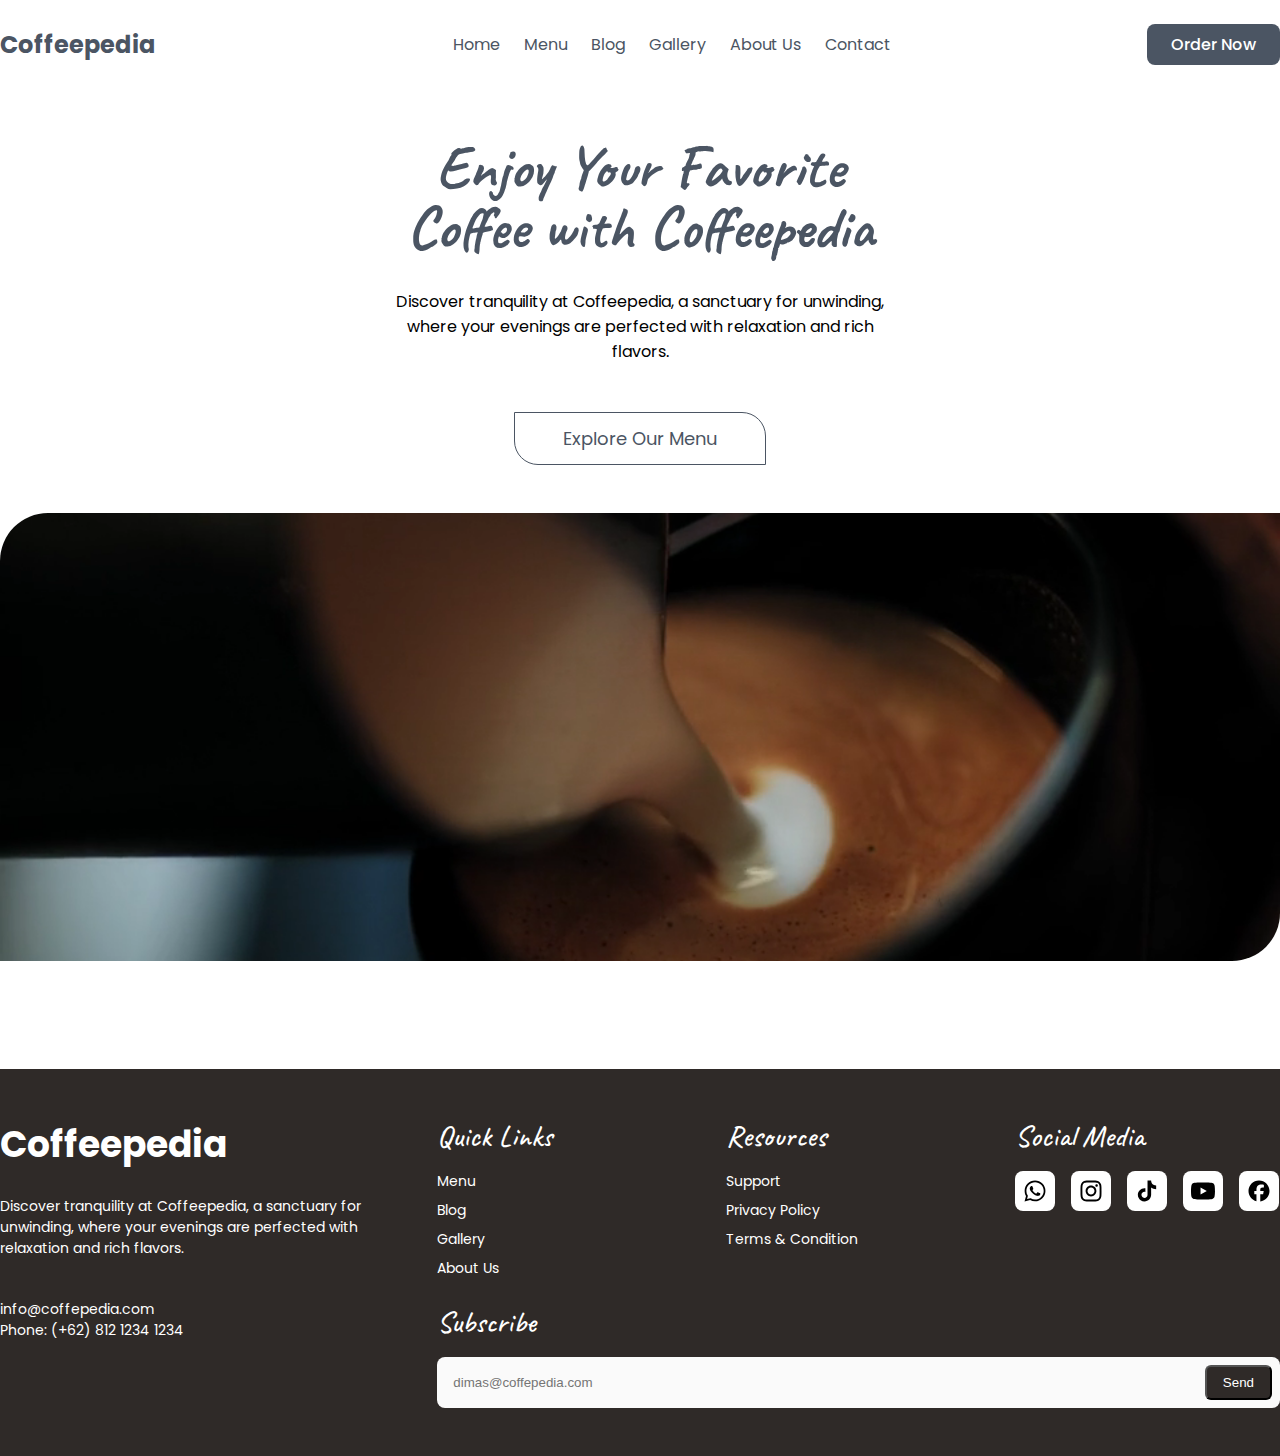
<file: index.html>
<!doctype html>
<html lang="en">
<head>
    <meta charset="UTF-8">
    <meta name="viewport" content="width=device-width, user-scalable=no, initial-scale=1.0, maximum-scale=1.0, minimum-scale=1.0">
    <meta http-equiv="X-UA-Compatible" content="ie=edge">
    <title>Coffeepedia - Home</title>

    <!-- Font Poppins from Google Fonts -->
    <link rel="preconnect" href="https://fonts.googleapis.com">
    <link rel="preconnect" href="https://fonts.gstatic.com" crossorigin>
    <link href="https://fonts.googleapis.com/css2?family=Poppins:ital,wght@0,100;0,200;0,300;0,400;0,500;0,600;0,700;0,800;0,900;1,100;1,200;1,300;1,400;1,500;1,600;1,700;1,800;1,900&display=swap" rel="stylesheet">

    <!-- Font Caveat from Google Fonts -->
    <link rel="preconnect" href="https://fonts.googleapis.com">
    <link rel="preconnect" href="https://fonts.gstatic.com" crossorigin>
    <link href="https://fonts.googleapis.com/css2?family=Caveat:wght@400..700&display=swap" rel="stylesheet">

    <!-- CSS -->
    <link rel="stylesheet" href="assets/css/app.css">
</head>
<body class="poppins-regular">

<nav class="navbar">
    <a href="index.html" class="logo">Coffeepedia</a>
    <ul class="nav-links">
        <li><a href="index.html" class="nav-link">Home</a></li>
        <li><a href="menu.html" class="nav-link">Menu</a></li>
        <li><a href="blog.html" class="nav-link">Blog</a></li>
        <li><a href="gallery.html" class="nav-link">Gallery</a></li>
        <li><a href="about.html" class="nav-link">About Us</a></li>
        <li><a href="contact.html" class="nav-link">Contact</a></li>
    </ul>

    <a href="https://api.whatsapp.com/send/?phone=6285714037343&text=Halo%20aku%20mau%20reservasi&type=phone_number&app_absent=0" class="order-btn">Order Now</a>
</nav>

<main class="main-content">
    <section>
        <div class="content-container">
            <h1 class="title">Enjoy Your Favorite Coffee with Coffeepedia</h1>
            <p class="description">Discover tranquility at Coffeepedia, a sanctuary for unwinding, where your evenings
                are perfected with relaxation and rich flavors.</p>
        </div>

        <div class="cta-container">
            <a href="/menu.html" class="cta-button">Explore Our Menu</a>
        </div>

        <div class="image-container">
            <video id="coffee-video" loop autoplay muted>
                <source src="assets/videos/2909914-sd_960_506_24fps.mp4" type="video/mp4">
                Your browser does not support the video tag.
            </video>
        </div>
    </section>
</main>

<footer class="footer">
    <div class="footer-container">
        <div class="footer-grid">
            <div class="footer-section-one footer-about">
                <a href="" class="footer-brand">Coffeepedia</a>
                <p class="footer-description">Discover tranquility at Coffeepedia, a sanctuary for unwinding, where your
                    evenings are perfected with relaxation and rich flavors.</p>
                <div class="footer-contact">info@coffepedia.com</div>
                <div>Phone: (+62) 812 1234 1234</div>
            </div>
            <div class="footer-section-two">
                <div class="footer-sub-section">
                    <div class="footer-column">
                        <h2 class="footer-column-title caveat-bold">Quick Links</h2>
                        <ul class="footer-list">
                            <li><a href="menu.html" class="footer-link">Menu</a></li>
                            <li><a href="blog.html" class="footer-link">Blog</a></li>
                            <li><a href="gallery.html" class="footer-link">Gallery</a></li>
                            <li><a href="about.html" class="footer-link">About Us</a></li>
                        </ul>
                    </div>
                    <div class="footer-column">
                        <h2 class="footer-column-title caveat-bold">Resources</h2>
                        <ul class="footer-list">
                            <li><a href="#" class="footer-link">Support</a></li>
                            <li><a href="#" class="footer-link">Privacy Policy</a></li>
                            <li><a href="#" class="footer-link">Terms & Condition</a></li>
                        </ul>
                    </div>
                    <div class="footer-column">
                        <h2 class="footer-column-title caveat-bold">Social Media</h2>
                        <div class="footer-social">
                            <div class="footer-social-item">
                                <svg xmlns="http://www.w3.org/2000/svg" class="footer-social-icon" viewBox="0 0 32 32">
                                    <path d="M25.873,6.069c-2.619-2.623-6.103-4.067-9.814-4.069C8.411,2,2.186,8.224,2.184,15.874c-.001,2.446,.638,4.833,1.852,6.936l-1.969,7.19,7.355-1.929c2.026,1.106,4.308,1.688,6.63,1.689h.006c7.647,0,13.872-6.224,13.874-13.874,.001-3.708-1.44-7.193-4.06-9.815h0Zm-9.814,21.347h-.005c-2.069,0-4.099-.557-5.87-1.607l-.421-.25-4.365,1.145,1.165-4.256-.274-.436c-1.154-1.836-1.764-3.958-1.763-6.137,.003-6.358,5.176-11.531,11.537-11.531,3.08,.001,5.975,1.202,8.153,3.382,2.177,2.179,3.376,5.077,3.374,8.158-.003,6.359-5.176,11.532-11.532,11.532h0Zm6.325-8.636c-.347-.174-2.051-1.012-2.369-1.128-.318-.116-.549-.174-.78,.174-.231,.347-.895,1.128-1.098,1.359-.202,.232-.405,.26-.751,.086-.347-.174-1.464-.54-2.788-1.72-1.03-.919-1.726-2.054-1.929-2.402-.202-.347-.021-.535,.152-.707,.156-.156,.347-.405,.52-.607,.174-.202,.231-.347,.347-.578,.116-.232,.058-.434-.029-.607-.087-.174-.78-1.88-1.069-2.574-.281-.676-.567-.584-.78-.595-.202-.01-.433-.012-.665-.012s-.607,.086-.925,.434c-.318,.347-1.213,1.186-1.213,2.892s1.242,3.355,1.416,3.587c.174,.232,2.445,3.733,5.922,5.235,.827,.357,1.473,.571,1.977,.73,.83,.264,1.586,.227,2.183,.138,.666-.1,2.051-.839,2.34-1.649,.289-.81,.289-1.504,.202-1.649s-.318-.232-.665-.405h0Z" fill-rule="evenodd"></path>
                                </svg>
                            </div>
                            <div class="footer-social-item">
                                <svg xmlns="http://www.w3.org/2000/svg" class="footer-social-icon" viewBox="0 0 32 32">
                                    <path d="M10.202,2.098c-1.49,.07-2.507,.308-3.396,.657-.92,.359-1.7,.84-2.477,1.619-.776,.779-1.254,1.56-1.61,2.481-.345,.891-.578,1.909-.644,3.4-.066,1.49-.08,1.97-.073,5.771s.024,4.278,.096,5.772c.071,1.489,.308,2.506,.657,3.396,.359,.92,.84,1.7,1.619,2.477,.779,.776,1.559,1.253,2.483,1.61,.89,.344,1.909,.579,3.399,.644,1.49,.065,1.97,.08,5.771,.073,3.801-.007,4.279-.024,5.773-.095s2.505-.309,3.395-.657c.92-.36,1.701-.84,2.477-1.62s1.254-1.561,1.609-2.483c.345-.89,.579-1.909,.644-3.398,.065-1.494,.081-1.971,.073-5.773s-.024-4.278-.095-5.771-.308-2.507-.657-3.397c-.36-.92-.84-1.7-1.619-2.477s-1.561-1.254-2.483-1.609c-.891-.345-1.909-.58-3.399-.644s-1.97-.081-5.772-.074-4.278,.024-5.771,.096m.164,25.309c-1.365-.059-2.106-.286-2.6-.476-.654-.252-1.12-.557-1.612-1.044s-.795-.955-1.05-1.608c-.192-.494-.423-1.234-.487-2.599-.069-1.475-.084-1.918-.092-5.656s.006-4.18,.071-5.656c.058-1.364,.286-2.106,.476-2.6,.252-.655,.556-1.12,1.044-1.612s.955-.795,1.608-1.05c.493-.193,1.234-.422,2.598-.487,1.476-.07,1.919-.084,5.656-.092,3.737-.008,4.181,.006,5.658,.071,1.364,.059,2.106,.285,2.599,.476,.654,.252,1.12,.555,1.612,1.044s.795,.954,1.051,1.609c.193,.492,.422,1.232,.486,2.597,.07,1.476,.086,1.919,.093,5.656,.007,3.737-.006,4.181-.071,5.656-.06,1.365-.286,2.106-.476,2.601-.252,.654-.556,1.12-1.045,1.612s-.955,.795-1.608,1.05c-.493,.192-1.234,.422-2.597,.487-1.476,.069-1.919,.084-5.657,.092s-4.18-.007-5.656-.071M21.779,8.517c.002,.928,.755,1.679,1.683,1.677s1.679-.755,1.677-1.683c-.002-.928-.755-1.679-1.683-1.677,0,0,0,0,0,0-.928,.002-1.678,.755-1.677,1.683m-12.967,7.496c.008,3.97,3.232,7.182,7.202,7.174s7.183-3.232,7.176-7.202c-.008-3.97-3.233-7.183-7.203-7.175s-7.182,3.233-7.174,7.203m2.522-.005c-.005-2.577,2.08-4.671,4.658-4.676,2.577-.005,4.671,2.08,4.676,4.658,.005,2.577-2.08,4.671-4.658,4.676-2.577,.005-4.671-2.079-4.676-4.656h0"></path>
                                </svg>
                            </div>
                            <div class="footer-social-item">
                                <svg xmlns="http://www.w3.org/2000/svg" class="footer-social-icon" viewBox="0 0 32 32">
                                    <path d="M24.562,7.613c-1.508-.983-2.597-2.557-2.936-4.391-.073-.396-.114-.804-.114-1.221h-4.814l-.008,19.292c-.081,2.16-1.859,3.894-4.039,3.894-.677,0-1.315-.169-1.877-.465-1.288-.678-2.169-2.028-2.169-3.582,0-2.231,1.815-4.047,4.046-4.047,.417,0,.816,.069,1.194,.187v-4.914c-.391-.053-.788-.087-1.194-.087-4.886,0-8.86,3.975-8.86,8.86,0,2.998,1.498,5.65,3.783,7.254,1.439,1.01,3.19,1.606,5.078,1.606,4.886,0,8.86-3.975,8.86-8.86V11.357c1.888,1.355,4.201,2.154,6.697,2.154v-4.814c-1.345,0-2.597-.4-3.647-1.085Z"></path>
                                </svg>
                            </div>
                            <div class="footer-social-item">
                                <svg xmlns="http://www.w3.org/2000/svg" class="footer-social-icon" viewBox="0 0 32 32">
                                    <path d="M31.331,8.248c-.368-1.386-1.452-2.477-2.829-2.848-2.496-.673-12.502-.673-12.502-.673,0,0-10.007,0-12.502,.673-1.377,.37-2.461,1.462-2.829,2.848-.669,2.512-.669,7.752-.669,7.752,0,0,0,5.241,.669,7.752,.368,1.386,1.452,2.477,2.829,2.847,2.496,.673,12.502,.673,12.502,.673,0,0,10.007,0,12.502-.673,1.377-.37,2.461-1.462,2.829-2.847,.669-2.512,.669-7.752,.669-7.752,0,0,0-5.24-.669-7.752ZM12.727,20.758V11.242l8.364,4.758-8.364,4.758Z"></path>
                                </svg>
                            </div>
                            <div class="footer-social-item">
                                <svg xmlns="http://www.w3.org/2000/svg" class="footer-social-icon" viewBox="0 0 32 32">
                                    <path d="M16,2c-7.732,0-14,6.268-14,14,0,6.566,4.52,12.075,10.618,13.588v-9.31h-2.887v-4.278h2.887v-1.843c0-4.765,2.156-6.974,6.835-6.974,.887,0,2.417,.174,3.043,.348v3.878c-.33-.035-.904-.052-1.617-.052-2.296,0-3.183,.87-3.183,3.13v1.513h4.573l-.786,4.278h-3.787v9.619c6.932-.837,12.304-6.74,12.304-13.897,0-7.732-6.268-14-14-14Z"></path>
                                </svg>
                            </div>
                        </div>
                    </div>
                    <div class="footer-column footer-subscribe">
                        <label for="email" class="footer-column-title caveat-bold">Subscribe</label>
                        <form action="/" method="POST">
                            <div class="footer-subscribe-form">
                                <input id="email" type="email" placeholder="dimas@coffepedia.com" class="footer-input"/>
                                <button type="submit" class="footer-submit">Send</button>
                            </div>
                        </form>
                    </div>
                </div>
            </div>
        </div>
    </div>
</footer>

</body>
</html>
</file>
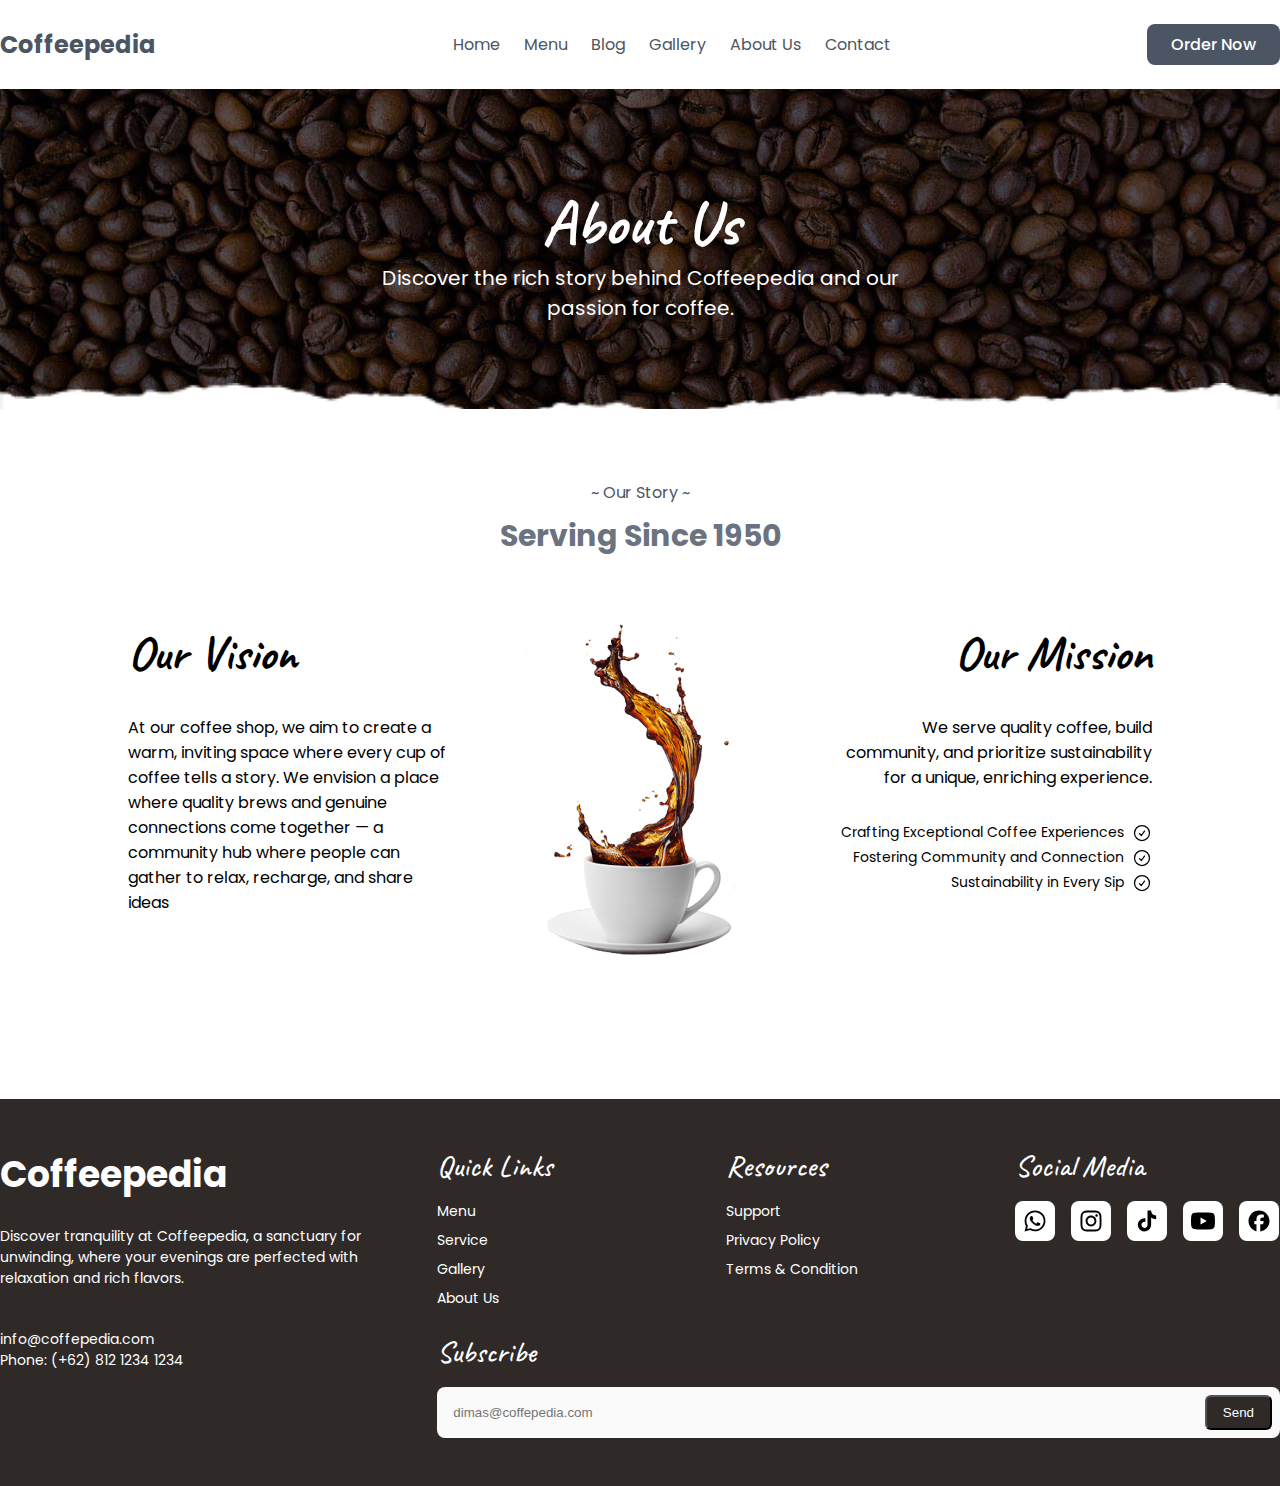
<file: about.html>
<!doctype html>
<html lang="en">
<head>
    <meta charset="UTF-8">
    <meta name="viewport" content="width=device-width, user-scalable=no, initial-scale=1.0, maximum-scale=1.0, minimum-scale=1.0">
    <meta http-equiv="X-UA-Compatible" content="ie=edge">
    <title>Coffeepedia - About</title>

    <link rel="preconnect" href="https://fonts.googleapis.com">
    <link rel="preconnect" href="https://fonts.gstatic.com" crossorigin>
    <link href="https://fonts.googleapis.com/css2?family=Poppins:ital,wght@0,100;0,200;0,300;0,400;0,500;0,600;0,700;0,800;0,900;1,100;1,200;1,300;1,400;1,500;1,600;1,700;1,800;1,900&display=swap" rel="stylesheet">

    <link rel="preconnect" href="https://fonts.googleapis.com">
    <link rel="preconnect" href="https://fonts.gstatic.com" crossorigin>
    <link href="https://fonts.googleapis.com/css2?family=Caveat:wght@400..700&display=swap" rel="stylesheet">

    <link rel="stylesheet" href="assets/css/app.css">
</head>
<body class="poppins-regular">

<nav class="navbar">
    <a href="" class="logo">Coffeepedia</a>
    <ul class="nav-links">
        <li><a href="/" class="nav-link">Home</a></li>
        <li><a href="menu.html" class="nav-link">Menu</a></li>
        <li><a href="blog.html" class="nav-link">Blog</a></li>
        <li><a href="gallery.html" class="nav-link">Gallery</a></li>
        <li><a href="about.html" class="nav-link">About Us</a></li>
        <li><a href="contact.html" class="nav-link">Contact</a></li>
    </ul>

    <a href="https://api.whatsapp.com/send/?phone=6285714037343&text=Halo%20aku%20mau%20reservasi&type=phone_number&app_absent=0" class="order-btn">Order Now</a>
</nav>

<main class="main-content">
    <section class="section-header">
        <div class="section-header-image-container">
            <img src="assets/images/bg.jpg" alt="Coffee Beans" class="background-image">
            <img src="assets/images/overlay-bottom.png" alt="Overlay" class="overlay-bottom">
        </div>
        <div class="content">
            <h1 class="caveat-semibold">About Us</h1>
            <p>Discover the rich story behind Coffeepedia and our passion for coffee.</p>
        </div>
    </section>

    <section class="about-content-section">
        <div class="about-content-text-center">
            <div class="about-content-story-text">~ Our Story ~</div>
            <div class="about-content-title">Serving Since 1950</div>
        </div>

        <div class="about-content-container">
            <div class="about-content-grid">
                <div class="about-content-vision">
                    <h1 class="about-content-heading">Our Vision</h1>
                    <article class="about-content-description">
                        <p>At our coffee shop, we aim to create a warm, inviting space where every cup of coffee tells a story. We envision a place where quality brews and genuine connections come together — a community hub where people can gather to relax, recharge, and share ideas</p>
                    </article>
                </div>
                <div class="about-content-image">
                    <img src="assets/images/about.png" alt="About" class="about-content-img">
                </div>
                <div class="about-content-mission">
                    <h1 class="about-content-heading">Our Mission</h1>
                    <article class="about-content-mission-description">
                        <p>We serve quality coffee, build community, and prioritize sustainability for a unique, enriching experience.</p>
                    </article>

                    <div class="about-content-list">
                        <ul class="about-content-list-items">
                            <li class="about-content-list-item">
                                <span>Crafting Exceptional Coffee Experiences</span>
                                <svg xmlns="http://www.w3.org/2000/svg" fill="none" viewBox="0 0 24 24" stroke-width="1.5" stroke="currentColor" class="about-content-icon">
                                    <path stroke-linecap="round" stroke-linejoin="round" d="M9 12.75 11.25 15 15 9.75M21 12a9 9 0 1 1-18 0 9 9 0 0 1 18 0Z" />
                                </svg>
                            </li>
                            <li class="about-content-list-item">
                                <span>Fostering Community and Connection</span>
                                <svg xmlns="http://www.w3.org/2000/svg" fill="none" viewBox="0 0 24 24" stroke-width="1.5" stroke="currentColor" class="about-content-icon">
                                    <path stroke-linecap="round" stroke-linejoin="round" d="M9 12.75 11.25 15 15 9.75M21 12a9 9 0 1 1-18 0 9 9 0 0 1 18 0Z" />
                                </svg>
                            </li>
                            <li class="about-content-list-item">
                                <span>Sustainability in Every Sip</span>
                                <svg xmlns="http://www.w3.org/2000/svg" fill="none" viewBox="0 0 24 24" stroke-width="1.5" stroke="currentColor" class="about-content-icon">
                                    <path stroke-linecap="round" stroke-linejoin="round" d="M9 12.75 11.25 15 15 9.75M21 12a9 9 0 1 1-18 0 9 9 0 0 1 18 0Z" />
                                </svg>
                            </li>
                        </ul>
                    </div>
                </div>
            </div>
        </div>
    </section>
</main>

<footer class="footer">
    <div class="footer-container">
        <div class="footer-grid">
            <div class="footer-section-one footer-about">
                <a href="" class="footer-brand">Coffeepedia</a>
                <p class="footer-description">Discover tranquility at Coffeepedia, a sanctuary for unwinding, where your
                    evenings are perfected with relaxation and rich flavors.</p>
                <div class="footer-contact">info@coffepedia.com</div>
                <div>Phone: (+62) 812 1234 1234</div>
            </div>
            <div class="footer-section-two">
                <div class="footer-sub-section">
                    <div class="footer-column">
                        <h2 class="footer-column-title caveat-bold">Quick Links</h2>
                        <ul class="footer-list">
                            <li><a href="#" class="footer-link">Menu</a></li>
                            <li><a href="#" class="footer-link">Service</a></li>
                            <li><a href="#" class="footer-link">Gallery</a></li>
                            <li><a href="#" class="footer-link">About Us</a></li>
                        </ul>
                    </div>
                    <div class="footer-column">
                        <h2 class="footer-column-title caveat-bold">Resources</h2>
                        <ul class="footer-list">
                            <li><a href="#" class="footer-link">Support</a></li>
                            <li><a href="#" class="footer-link">Privacy Policy</a></li>
                            <li><a href="#" class="footer-link">Terms & Condition</a></li>
                        </ul>
                    </div>
                    <div class="footer-column">
                        <h2 class="footer-column-title caveat-bold">Social Media</h2>
                        <div class="footer-social">
                            <div class="footer-social-item">
                                <svg xmlns="http://www.w3.org/2000/svg" class="footer-social-icon" viewBox="0 0 32 32">
                                    <path d="M25.873,6.069c-2.619-2.623-6.103-4.067-9.814-4.069C8.411,2,2.186,8.224,2.184,15.874c-.001,2.446,.638,4.833,1.852,6.936l-1.969,7.19,7.355-1.929c2.026,1.106,4.308,1.688,6.63,1.689h.006c7.647,0,13.872-6.224,13.874-13.874,.001-3.708-1.44-7.193-4.06-9.815h0Zm-9.814,21.347h-.005c-2.069,0-4.099-.557-5.87-1.607l-.421-.25-4.365,1.145,1.165-4.256-.274-.436c-1.154-1.836-1.764-3.958-1.763-6.137,.003-6.358,5.176-11.531,11.537-11.531,3.08,.001,5.975,1.202,8.153,3.382,2.177,2.179,3.376,5.077,3.374,8.158-.003,6.359-5.176,11.532-11.532,11.532h0Zm6.325-8.636c-.347-.174-2.051-1.012-2.369-1.128-.318-.116-.549-.174-.78,.174-.231,.347-.895,1.128-1.098,1.359-.202,.232-.405,.26-.751,.086-.347-.174-1.464-.54-2.788-1.72-1.03-.919-1.726-2.054-1.929-2.402-.202-.347-.021-.535,.152-.707,.156-.156,.347-.405,.52-.607,.174-.202,.231-.347,.347-.578,.116-.232,.058-.434-.029-.607-.087-.174-.78-1.88-1.069-2.574-.281-.676-.567-.584-.78-.595-.202-.01-.433-.012-.665-.012s-.607,.086-.925,.434c-.318,.347-1.213,1.186-1.213,2.892s1.242,3.355,1.416,3.587c.174,.232,2.445,3.733,5.922,5.235,.827,.357,1.473,.571,1.977,.73,.83,.264,1.586,.227,2.183,.138,.666-.1,2.051-.839,2.34-1.649,.289-.81,.289-1.504,.202-1.649s-.318-.232-.665-.405h0Z" fill-rule="evenodd"></path>
                                </svg>
                            </div>
                            <div class="footer-social-item">
                                <svg xmlns="http://www.w3.org/2000/svg" class="footer-social-icon" viewBox="0 0 32 32">
                                    <path d="M10.202,2.098c-1.49,.07-2.507,.308-3.396,.657-.92,.359-1.7,.84-2.477,1.619-.776,.779-1.254,1.56-1.61,2.481-.345,.891-.578,1.909-.644,3.4-.066,1.49-.08,1.97-.073,5.771s.024,4.278,.096,5.772c.071,1.489,.308,2.506,.657,3.396,.359,.92,.84,1.7,1.619,2.477,.779,.776,1.559,1.253,2.483,1.61,.89,.344,1.909,.579,3.399,.644,1.49,.065,1.97,.08,5.771,.073,3.801-.007,4.279-.024,5.773-.095s2.505-.309,3.395-.657c.92-.36,1.701-.84,2.477-1.62s1.254-1.561,1.609-2.483c.345-.89,.579-1.909,.644-3.398,.065-1.494,.081-1.971,.073-5.773s-.024-4.278-.095-5.771-.308-2.507-.657-3.397c-.36-.92-.84-1.7-1.619-2.477s-1.561-1.254-2.483-1.609c-.891-.345-1.909-.58-3.399-.644s-1.97-.081-5.772-.074-4.278,.024-5.771,.096m.164,25.309c-1.365-.059-2.106-.286-2.6-.476-.654-.252-1.12-.557-1.612-1.044s-.795-.955-1.05-1.608c-.192-.494-.423-1.234-.487-2.599-.069-1.475-.084-1.918-.092-5.656s.006-4.18,.071-5.656c.058-1.364,.286-2.106,.476-2.6,.252-.655,.556-1.12,1.044-1.612s.955-.795,1.608-1.05c.493-.193,1.234-.422,2.598-.487,1.476-.07,1.919-.084,5.656-.092,3.737-.008,4.181,.006,5.658,.071,1.364,.059,2.106,.285,2.599,.476,.654,.252,1.12,.555,1.612,1.044s.795,.954,1.051,1.609c.193,.492,.422,1.232,.486,2.597,.07,1.476,.086,1.919,.093,5.656,.007,3.737-.006,4.181-.071,5.656-.06,1.365-.286,2.106-.476,2.601-.252,.654-.556,1.12-1.045,1.612s-.955,.795-1.608,1.05c-.493,.192-1.234,.422-2.597,.487-1.476,.069-1.919,.084-5.657,.092s-4.18-.007-5.656-.071M21.779,8.517c.002,.928,.755,1.679,1.683,1.677s1.679-.755,1.677-1.683c-.002-.928-.755-1.679-1.683-1.677,0,0,0,0,0,0-.928,.002-1.678,.755-1.677,1.683m-12.967,7.496c.008,3.97,3.232,7.182,7.202,7.174s7.183-3.232,7.176-7.202c-.008-3.97-3.233-7.183-7.203-7.175s-7.182,3.233-7.174,7.203m2.522-.005c-.005-2.577,2.08-4.671,4.658-4.676,2.577-.005,4.671,2.08,4.676,4.658,.005,2.577-2.08,4.671-4.658,4.676-2.577,.005-4.671-2.079-4.676-4.656h0"></path>
                                </svg>
                            </div>
                            <div class="footer-social-item">
                                <svg xmlns="http://www.w3.org/2000/svg" class="footer-social-icon" viewBox="0 0 32 32">
                                    <path d="M24.562,7.613c-1.508-.983-2.597-2.557-2.936-4.391-.073-.396-.114-.804-.114-1.221h-4.814l-.008,19.292c-.081,2.16-1.859,3.894-4.039,3.894-.677,0-1.315-.169-1.877-.465-1.288-.678-2.169-2.028-2.169-3.582,0-2.231,1.815-4.047,4.046-4.047,.417,0,.816,.069,1.194,.187v-4.914c-.391-.053-.788-.087-1.194-.087-4.886,0-8.86,3.975-8.86,8.86,0,2.998,1.498,5.65,3.783,7.254,1.439,1.01,3.19,1.606,5.078,1.606,4.886,0,8.86-3.975,8.86-8.86V11.357c1.888,1.355,4.201,2.154,6.697,2.154v-4.814c-1.345,0-2.597-.4-3.647-1.085Z"></path>
                                </svg>
                            </div>
                            <div class="footer-social-item">
                                <svg xmlns="http://www.w3.org/2000/svg" class="footer-social-icon" viewBox="0 0 32 32">
                                    <path d="M31.331,8.248c-.368-1.386-1.452-2.477-2.829-2.848-2.496-.673-12.502-.673-12.502-.673,0,0-10.007,0-12.502,.673-1.377,.37-2.461,1.462-2.829,2.848-.669,2.512-.669,7.752-.669,7.752,0,0,0,5.241,.669,7.752,.368,1.386,1.452,2.477,2.829,2.847,2.496,.673,12.502,.673,12.502,.673,0,0,10.007,0,12.502-.673,1.377-.37,2.461-1.462,2.829-2.847,.669-2.512,.669-7.752,.669-7.752,0,0,0-5.24-.669-7.752ZM12.727,20.758V11.242l8.364,4.758-8.364,4.758Z"></path>
                                </svg>
                            </div>
                            <div class="footer-social-item">
                                <svg xmlns="http://www.w3.org/2000/svg" class="footer-social-icon" viewBox="0 0 32 32">
                                    <path d="M16,2c-7.732,0-14,6.268-14,14,0,6.566,4.52,12.075,10.618,13.588v-9.31h-2.887v-4.278h2.887v-1.843c0-4.765,2.156-6.974,6.835-6.974,.887,0,2.417,.174,3.043,.348v3.878c-.33-.035-.904-.052-1.617-.052-2.296,0-3.183,.87-3.183,3.13v1.513h4.573l-.786,4.278h-3.787v9.619c6.932-.837,12.304-6.74,12.304-13.897,0-7.732-6.268-14-14-14Z"></path>
                                </svg>
                            </div>
                        </div>
                    </div>
                    <div class="footer-column footer-subscribe">
                        <label for="email" class="footer-column-title caveat-bold">Subscribe</label>
                        <form action="/" method="POST">
                            <div class="footer-subscribe-form">
                                <input id="email" type="email" placeholder="dimas@coffepedia.com" class="footer-input"/>
                                <button type="submit" class="footer-submit">Send</button>
                            </div>
                        </form>
                    </div>
                </div>
            </div>
        </div>
    </div>
</footer>

</body>
</html>
</file>
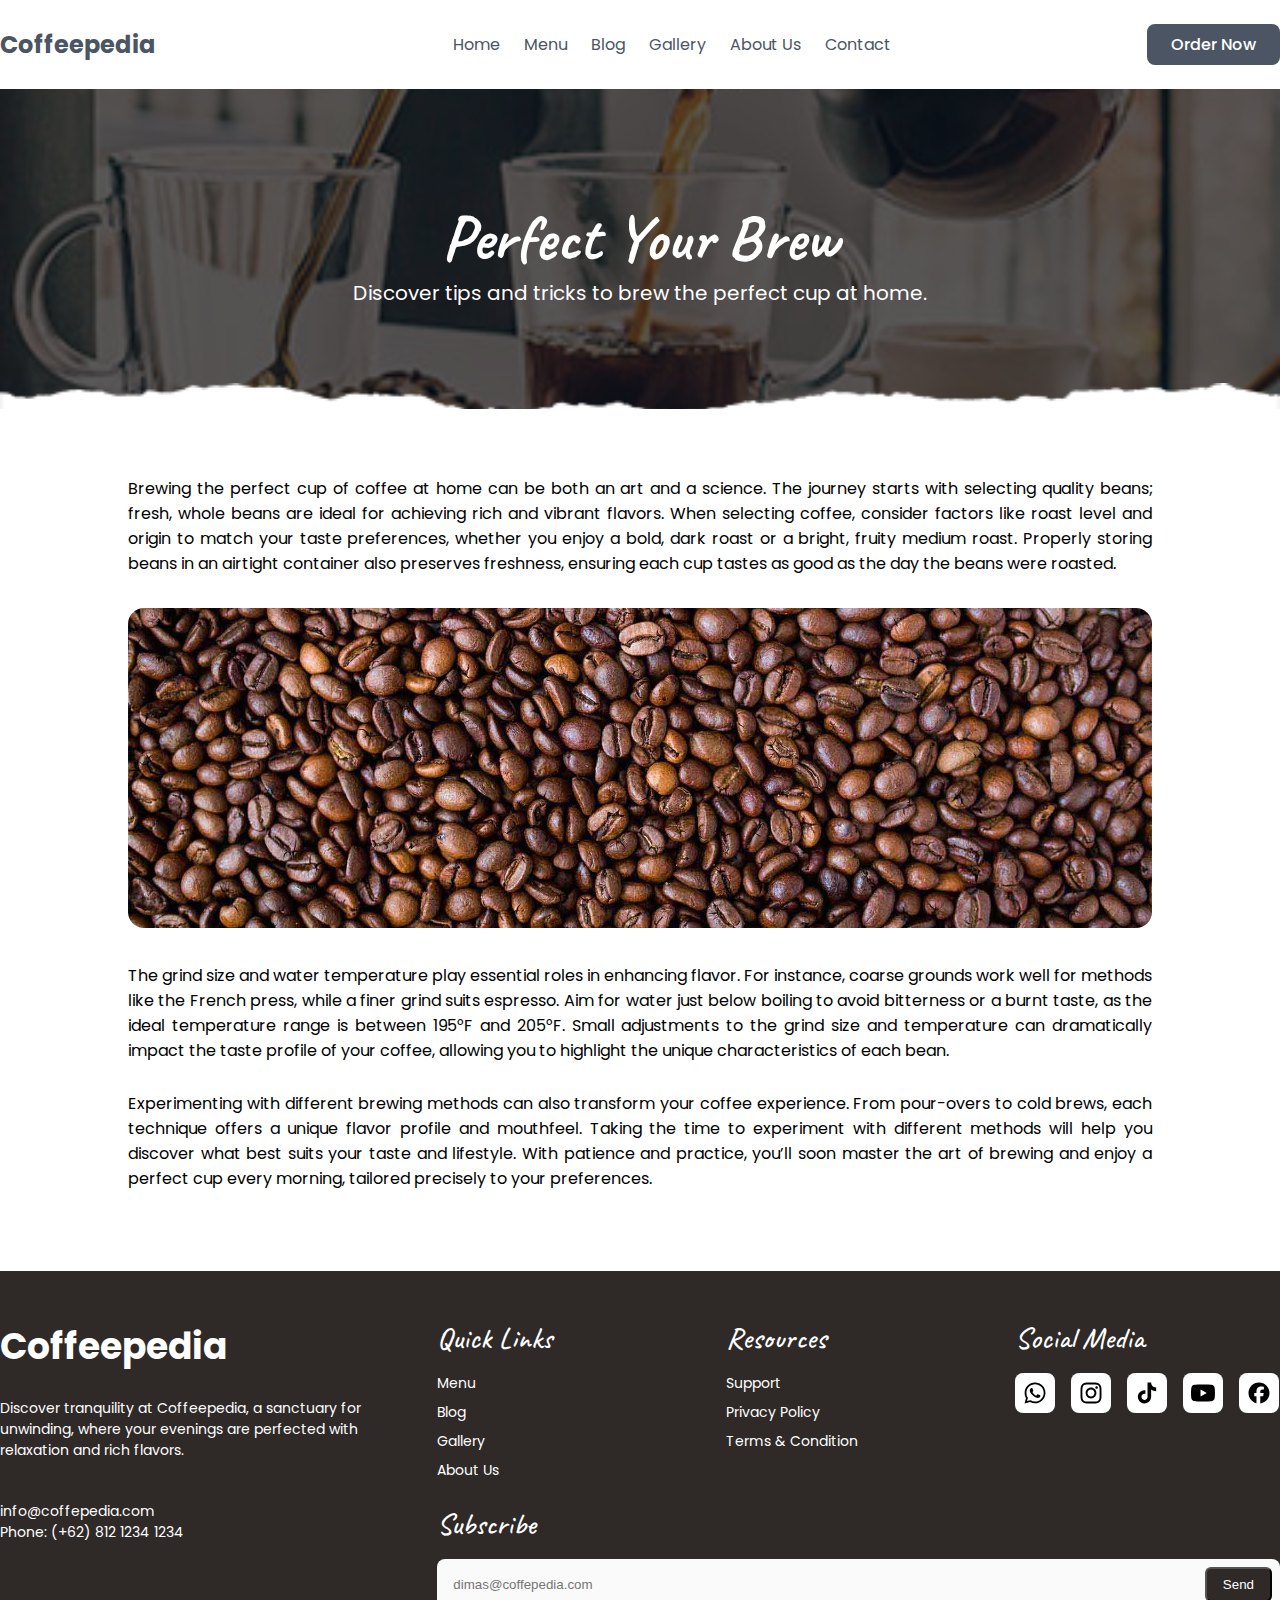
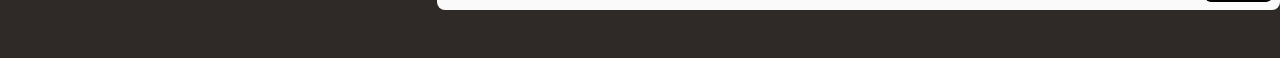
<file: blog-item-one.html>
<!doctype html>
<html lang="en">
<head>
    <meta charset="UTF-8">
    <meta name="viewport" content="width=device-width, user-scalable=no, initial-scale=1.0, maximum-scale=1.0, minimum-scale=1.0">
    <meta http-equiv="X-UA-Compatible" content="ie=edge">
    <title>Coffeepedia - Gallery</title>

    <!-- Font Poppins from Google Fonts -->
    <link rel="preconnect" href="https://fonts.googleapis.com">
    <link rel="preconnect" href="https://fonts.gstatic.com" crossorigin>
    <link href="https://fonts.googleapis.com/css2?family=Poppins:ital,wght@0,100;0,200;0,300;0,400;0,500;0,600;0,700;0,800;0,900;1,100;1,200;1,300;1,400;1,500;1,600;1,700;1,800;1,900&display=swap" rel="stylesheet">

    <!-- Font Caveat from Google Fonts -->
    <link rel="preconnect" href="https://fonts.googleapis.com">
    <link rel="preconnect" href="https://fonts.gstatic.com" crossorigin>
    <link href="https://fonts.googleapis.com/css2?family=Caveat:wght@400..700&display=swap" rel="stylesheet">

    <!-- CSS -->
    <link rel="stylesheet" href="assets/css/app.css">

</head>
<body class="poppins-regular">

<nav class="navbar">
    <a href="index.html" class="logo">Coffeepedia</a>
    <ul class="nav-links">
        <li><a href="index.html" class="nav-link">Home</a></li>
        <li><a href="menu.html" class="nav-link">Menu</a></li>
        <li><a href="blog.html" class="nav-link">Blog</a></li>
        <li><a href="gallery.html" class="nav-link">Gallery</a></li>
        <li><a href="about.html" class="nav-link">About Us</a></li>
        <li><a href="contact.html" class="nav-link">Contact</a></li>
    </ul>

    <a href="https://api.whatsapp.com/send/?phone=6285714037343&text=Halo%20aku%20mau%20reservasi&type=phone_number&app_absent=0" class="order-btn">Order
        Now</a>
</nav>

<main class="main-content">
    <section class="section-header">
        <div class="section-header-image-container">
            <img src="assets/images/blog-1.jpg" alt="Coffee Beans" class="background-image">
            <img src="assets/images/overlay-bottom.png" alt="Overlay" class="overlay-bottom">
        </div>
        <div class="content">
            <h1 class="caveat-semibold">Perfect Your Brew</h1>
            <p>Discover tips and tricks to brew the perfect cup at home.</p>
        </div>
    </section>

    <article class="article-section">
        <p>
            Brewing the perfect cup of coffee at home can be both an art and a science. The journey starts with
            selecting quality beans; fresh, whole beans are ideal for achieving rich and vibrant flavors. When selecting
            coffee, consider factors like roast level and origin to match your taste preferences, whether you enjoy a
            bold, dark roast or a bright, fruity medium roast. Properly storing beans in an airtight container also
            preserves freshness, ensuring each cup tastes as good as the day the beans were roasted.
        </p>
        <img src="assets/images/bg.jpg" alt="Macchiato">
        <p>
            The grind size and water temperature play essential roles in enhancing flavor. For instance, coarse grounds
            work well for methods like the French press, while a finer grind suits espresso. Aim for water just below
            boiling to avoid bitterness or a burnt taste, as the ideal temperature range is between 195°F and 205°F.
            Small adjustments to the grind size and temperature can dramatically impact the taste profile of your
            coffee, allowing you to highlight the unique characteristics of each bean.
        </p>
        <p>
            Experimenting with different brewing methods can also transform your coffee experience. From pour-overs to
            cold brews, each technique offers a unique flavor profile and mouthfeel. Taking the time to experiment with
            different methods will help you discover what best suits your taste and lifestyle. With patience and
            practice, you’ll soon master the art of brewing and enjoy a perfect cup every morning, tailored precisely to
            your preferences.
        </p>
    </article>

</main>

<footer class="footer">
    <div class="footer-container">
        <div class="footer-grid">
            <div class="footer-section-one footer-about">
                <a href="" class="footer-brand">Coffeepedia</a>
                <p class="footer-description">Discover tranquility at Coffeepedia, a sanctuary for unwinding, where your
                    evenings are perfected with relaxation and rich flavors.</p>
                <div class="footer-contact">info@coffepedia.com</div>
                <div>Phone: (+62) 812 1234 1234</div>
            </div>
            <div class="footer-section-two">
                <div class="footer-sub-section">
                    <div class="footer-column">
                        <h2 class="footer-column-title caveat-bold">Quick Links</h2>
                        <ul class="footer-list">
                            <li><a href="menu.html" class="footer-link">Menu</a></li>
                            <li><a href="blog.html" class="footer-link">Blog</a></li>
                            <li><a href="gallery.html" class="footer-link">Gallery</a></li>
                            <li><a href="about.html" class="footer-link">About Us</a></li>
                        </ul>
                    </div>
                    <div class="footer-column">
                        <h2 class="footer-column-title caveat-bold">Resources</h2>
                        <ul class="footer-list">
                            <li><a href="#" class="footer-link">Support</a></li>
                            <li><a href="#" class="footer-link">Privacy Policy</a></li>
                            <li><a href="#" class="footer-link">Terms & Condition</a></li>
                        </ul>
                    </div>
                    <div class="footer-column">
                        <h2 class="footer-column-title caveat-bold">Social Media</h2>
                        <div class="footer-social">
                            <div class="footer-social-item">
                                <svg xmlns="http://www.w3.org/2000/svg" class="footer-social-icon" viewBox="0 0 32 32">
                                    <path d="M25.873,6.069c-2.619-2.623-6.103-4.067-9.814-4.069C8.411,2,2.186,8.224,2.184,15.874c-.001,2.446,.638,4.833,1.852,6.936l-1.969,7.19,7.355-1.929c2.026,1.106,4.308,1.688,6.63,1.689h.006c7.647,0,13.872-6.224,13.874-13.874,.001-3.708-1.44-7.193-4.06-9.815h0Zm-9.814,21.347h-.005c-2.069,0-4.099-.557-5.87-1.607l-.421-.25-4.365,1.145,1.165-4.256-.274-.436c-1.154-1.836-1.764-3.958-1.763-6.137,.003-6.358,5.176-11.531,11.537-11.531,3.08,.001,5.975,1.202,8.153,3.382,2.177,2.179,3.376,5.077,3.374,8.158-.003,6.359-5.176,11.532-11.532,11.532h0Zm6.325-8.636c-.347-.174-2.051-1.012-2.369-1.128-.318-.116-.549-.174-.78,.174-.231,.347-.895,1.128-1.098,1.359-.202,.232-.405,.26-.751,.086-.347-.174-1.464-.54-2.788-1.72-1.03-.919-1.726-2.054-1.929-2.402-.202-.347-.021-.535,.152-.707,.156-.156,.347-.405,.52-.607,.174-.202,.231-.347,.347-.578,.116-.232,.058-.434-.029-.607-.087-.174-.78-1.88-1.069-2.574-.281-.676-.567-.584-.78-.595-.202-.01-.433-.012-.665-.012s-.607,.086-.925,.434c-.318,.347-1.213,1.186-1.213,2.892s1.242,3.355,1.416,3.587c.174,.232,2.445,3.733,5.922,5.235,.827,.357,1.473,.571,1.977,.73,.83,.264,1.586,.227,2.183,.138,.666-.1,2.051-.839,2.34-1.649,.289-.81,.289-1.504,.202-1.649s-.318-.232-.665-.405h0Z" fill-rule="evenodd"></path>
                                </svg>
                            </div>
                            <div class="footer-social-item">
                                <svg xmlns="http://www.w3.org/2000/svg" class="footer-social-icon" viewBox="0 0 32 32">
                                    <path d="M10.202,2.098c-1.49,.07-2.507,.308-3.396,.657-.92,.359-1.7,.84-2.477,1.619-.776,.779-1.254,1.56-1.61,2.481-.345,.891-.578,1.909-.644,3.4-.066,1.49-.08,1.97-.073,5.771s.024,4.278,.096,5.772c.071,1.489,.308,2.506,.657,3.396,.359,.92,.84,1.7,1.619,2.477,.779,.776,1.559,1.253,2.483,1.61,.89,.344,1.909,.579,3.399,.644,1.49,.065,1.97,.08,5.771,.073,3.801-.007,4.279-.024,5.773-.095s2.505-.309,3.395-.657c.92-.36,1.701-.84,2.477-1.62s1.254-1.561,1.609-2.483c.345-.89,.579-1.909,.644-3.398,.065-1.494,.081-1.971,.073-5.773s-.024-4.278-.095-5.771-.308-2.507-.657-3.397c-.36-.92-.84-1.7-1.619-2.477s-1.561-1.254-2.483-1.609c-.891-.345-1.909-.58-3.399-.644s-1.97-.081-5.772-.074-4.278,.024-5.771,.096m.164,25.309c-1.365-.059-2.106-.286-2.6-.476-.654-.252-1.12-.557-1.612-1.044s-.795-.955-1.05-1.608c-.192-.494-.423-1.234-.487-2.599-.069-1.475-.084-1.918-.092-5.656s.006-4.18,.071-5.656c.058-1.364,.286-2.106,.476-2.6,.252-.655,.556-1.12,1.044-1.612s.955-.795,1.608-1.05c.493-.193,1.234-.422,2.598-.487,1.476-.07,1.919-.084,5.656-.092,3.737-.008,4.181,.006,5.658,.071,1.364,.059,2.106,.285,2.599,.476,.654,.252,1.12,.555,1.612,1.044s.795,.954,1.051,1.609c.193,.492,.422,1.232,.486,2.597,.07,1.476,.086,1.919,.093,5.656,.007,3.737-.006,4.181-.071,5.656-.06,1.365-.286,2.106-.476,2.601-.252,.654-.556,1.12-1.045,1.612s-.955,.795-1.608,1.05c-.493,.192-1.234,.422-2.597,.487-1.476,.069-1.919,.084-5.657,.092s-4.18-.007-5.656-.071M21.779,8.517c.002,.928,.755,1.679,1.683,1.677s1.679-.755,1.677-1.683c-.002-.928-.755-1.679-1.683-1.677,0,0,0,0,0,0-.928,.002-1.678,.755-1.677,1.683m-12.967,7.496c.008,3.97,3.232,7.182,7.202,7.174s7.183-3.232,7.176-7.202c-.008-3.97-3.233-7.183-7.203-7.175s-7.182,3.233-7.174,7.203m2.522-.005c-.005-2.577,2.08-4.671,4.658-4.676,2.577-.005,4.671,2.08,4.676,4.658,.005,2.577-2.08,4.671-4.658,4.676-2.577,.005-4.671-2.079-4.676-4.656h0"></path>
                                </svg>
                            </div>
                            <div class="footer-social-item">
                                <svg xmlns="http://www.w3.org/2000/svg" class="footer-social-icon" viewBox="0 0 32 32">
                                    <path d="M24.562,7.613c-1.508-.983-2.597-2.557-2.936-4.391-.073-.396-.114-.804-.114-1.221h-4.814l-.008,19.292c-.081,2.16-1.859,3.894-4.039,3.894-.677,0-1.315-.169-1.877-.465-1.288-.678-2.169-2.028-2.169-3.582,0-2.231,1.815-4.047,4.046-4.047,.417,0,.816,.069,1.194,.187v-4.914c-.391-.053-.788-.087-1.194-.087-4.886,0-8.86,3.975-8.86,8.86,0,2.998,1.498,5.65,3.783,7.254,1.439,1.01,3.19,1.606,5.078,1.606,4.886,0,8.86-3.975,8.86-8.86V11.357c1.888,1.355,4.201,2.154,6.697,2.154v-4.814c-1.345,0-2.597-.4-3.647-1.085Z"></path>
                                </svg>
                            </div>
                            <div class="footer-social-item">
                                <svg xmlns="http://www.w3.org/2000/svg" class="footer-social-icon" viewBox="0 0 32 32">
                                    <path d="M31.331,8.248c-.368-1.386-1.452-2.477-2.829-2.848-2.496-.673-12.502-.673-12.502-.673,0,0-10.007,0-12.502,.673-1.377,.37-2.461,1.462-2.829,2.848-.669,2.512-.669,7.752-.669,7.752,0,0,0,5.241,.669,7.752,.368,1.386,1.452,2.477,2.829,2.847,2.496,.673,12.502,.673,12.502,.673,0,0,10.007,0,12.502-.673,1.377-.37,2.461-1.462,2.829-2.847,.669-2.512,.669-7.752,.669-7.752,0,0,0-5.24-.669-7.752ZM12.727,20.758V11.242l8.364,4.758-8.364,4.758Z"></path>
                                </svg>
                            </div>
                            <div class="footer-social-item">
                                <svg xmlns="http://www.w3.org/2000/svg" class="footer-social-icon" viewBox="0 0 32 32">
                                    <path d="M16,2c-7.732,0-14,6.268-14,14,0,6.566,4.52,12.075,10.618,13.588v-9.31h-2.887v-4.278h2.887v-1.843c0-4.765,2.156-6.974,6.835-6.974,.887,0,2.417,.174,3.043,.348v3.878c-.33-.035-.904-.052-1.617-.052-2.296,0-3.183,.87-3.183,3.13v1.513h4.573l-.786,4.278h-3.787v9.619c6.932-.837,12.304-6.74,12.304-13.897,0-7.732-6.268-14-14-14Z"></path>
                                </svg>
                            </div>
                        </div>
                    </div>
                    <div class="footer-column footer-subscribe">
                        <label for="email" class="footer-column-title caveat-bold">Subscribe</label>
                        <form action="/" method="POST">
                            <div class="footer-subscribe-form">
                                <input id="email" type="email" placeholder="dimas@coffepedia.com" class="footer-input"/>
                                <button type="submit" class="footer-submit">Send</button>
                            </div>
                        </form>
                    </div>
                </div>
            </div>
        </div>
    </div>
</footer>

</body>
</html>
</file>
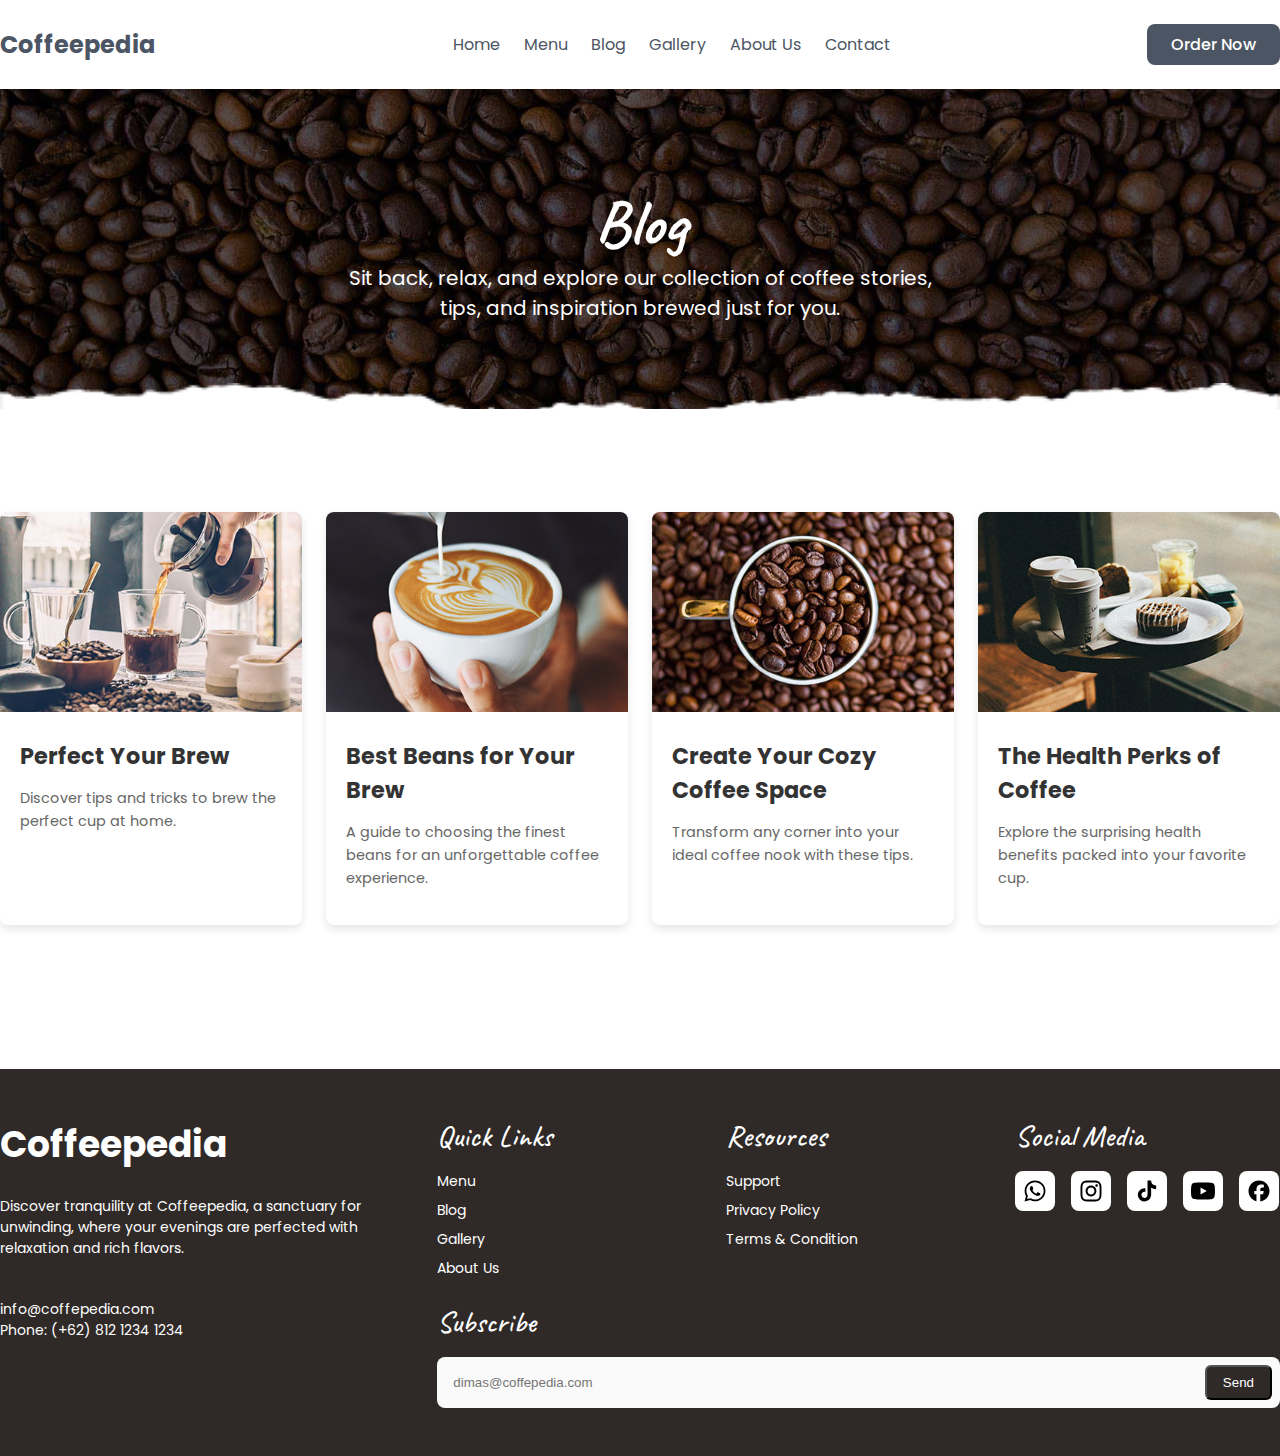
<file: blog.html>
<!doctype html>
<html lang="en">
<head>
    <meta charset="UTF-8">
    <meta name="viewport" content="width=device-width, user-scalable=no, initial-scale=1.0, maximum-scale=1.0, minimum-scale=1.0">
    <meta http-equiv="X-UA-Compatible" content="ie=edge">
    <title>Coffeepedia - Gallery</title>

    <!-- Font Poppins from Google Fonts -->
    <link rel="preconnect" href="https://fonts.googleapis.com">
    <link rel="preconnect" href="https://fonts.gstatic.com" crossorigin>
    <link href="https://fonts.googleapis.com/css2?family=Poppins:ital,wght@0,100;0,200;0,300;0,400;0,500;0,600;0,700;0,800;0,900;1,100;1,200;1,300;1,400;1,500;1,600;1,700;1,800;1,900&display=swap" rel="stylesheet">

    <!-- Font Caveat from Google Fonts -->
    <link rel="preconnect" href="https://fonts.googleapis.com">
    <link rel="preconnect" href="https://fonts.gstatic.com" crossorigin>
    <link href="https://fonts.googleapis.com/css2?family=Caveat:wght@400..700&display=swap" rel="stylesheet">

    <!-- CSS -->
    <link rel="stylesheet" href="assets/css/app.css">

</head>
<body class="poppins-regular">

<nav class="navbar">
    <a href="index.html" class="logo">Coffeepedia</a>
    <ul class="nav-links">
        <li><a href="index.html" class="nav-link">Home</a></li>
        <li><a href="menu.html" class="nav-link">Menu</a></li>
        <li><a href="blog.html" class="nav-link">Blog</a></li>
        <li><a href="gallery.html" class="nav-link">Gallery</a></li>
        <li><a href="about.html" class="nav-link">About Us</a></li>
        <li><a href="contact.html" class="nav-link">Contact</a></li>
    </ul>

    <a href="https://api.whatsapp.com/send/?phone=6285714037343&text=Halo%20aku%20mau%20reservasi&type=phone_number&app_absent=0" class="order-btn">Order
        Now</a>
</nav>

<main class="main-content">
    <section class="section-header">
        <div class="section-header-image-container">
            <img src="assets/images/bg.jpg" alt="Coffee Beans" class="background-image">
            <img src="assets/images/overlay-bottom.png" alt="Overlay" class="overlay-bottom">
        </div>
        <div class="content">
            <h1 class="caveat-semibold">Blog</h1>
            <p>Sit back, relax, and explore our collection of coffee stories, tips, and inspiration brewed just for
                you.</p>
        </div>
    </section>

    <section class="blog-section">
        <div class="blog-grid">
            <div class="blog-item">
                <a href="blog-item-one.html">
                    <img src="assets/images/blog-1.jpg" alt="Coffee Brewing Tips">
                    <div class="blog-content">
                        <h3>Perfect Your Brew</h3>
                        <p>Discover tips and tricks to brew the perfect cup at home.</p>
                    </div>
                </a>
            </div>

            <div class="blog-item">
                <a href="blog-item-one.html">
                    <img src="assets/images/blog-2.jpg" alt="Best Coffee Beans">
                    <div class="blog-content">
                        <h3>Best Beans for Your Brew</h3>
                        <p>A guide to choosing the finest beans for an unforgettable coffee experience.</p>
                    </div>
                </a>
            </div>

            <div class="blog-item">
                <a href="blog-item-one.html">
                    <img src="assets/images/blog-3.jpg" alt="Cafe Ambience Tips">
                    <div class="blog-content">
                        <h3>Create Your Cozy Coffee Space</h3>
                        <p>Transform any corner into your ideal coffee nook with these tips.</p>
                    </div>
                </a>
            </div>

            <div class="blog-item">
                <a href="blog-item-one.html">
                    <img src="assets/images/blog-4.jpg" alt="Health Benefits of Coffee">
                    <div class="blog-content">
                        <h3>The Health Perks of Coffee</h3>
                        <p>Explore the surprising health benefits packed into your favorite cup.</p>
                    </div>
                </a>
            </div>

        </div>
    </section>

</main>

<footer class="footer">
    <div class="footer-container">
        <div class="footer-grid">
            <div class="footer-section-one footer-about">
                <a href="" class="footer-brand">Coffeepedia</a>
                <p class="footer-description">Discover tranquility at Coffeepedia, a sanctuary for unwinding, where your
                    evenings are perfected with relaxation and rich flavors.</p>
                <div class="footer-contact">info@coffepedia.com</div>
                <div>Phone: (+62) 812 1234 1234</div>
            </div>
            <div class="footer-section-two">
                <div class="footer-sub-section">
                    <div class="footer-column">
                        <h2 class="footer-column-title caveat-bold">Quick Links</h2>
                        <ul class="footer-list">
                            <li><a href="menu.html" class="footer-link">Menu</a></li>
                            <li><a href="blog.html" class="footer-link">Blog</a></li>
                            <li><a href="gallery.html" class="footer-link">Gallery</a></li>
                            <li><a href="about.html" class="footer-link">About Us</a></li>
                        </ul>
                    </div>
                    <div class="footer-column">
                        <h2 class="footer-column-title caveat-bold">Resources</h2>
                        <ul class="footer-list">
                            <li><a href="#" class="footer-link">Support</a></li>
                            <li><a href="#" class="footer-link">Privacy Policy</a></li>
                            <li><a href="#" class="footer-link">Terms & Condition</a></li>
                        </ul>
                    </div>
                    <div class="footer-column">
                        <h2 class="footer-column-title caveat-bold">Social Media</h2>
                        <div class="footer-social">
                            <div class="footer-social-item">
                                <svg xmlns="http://www.w3.org/2000/svg" class="footer-social-icon" viewBox="0 0 32 32">
                                    <path d="M25.873,6.069c-2.619-2.623-6.103-4.067-9.814-4.069C8.411,2,2.186,8.224,2.184,15.874c-.001,2.446,.638,4.833,1.852,6.936l-1.969,7.19,7.355-1.929c2.026,1.106,4.308,1.688,6.63,1.689h.006c7.647,0,13.872-6.224,13.874-13.874,.001-3.708-1.44-7.193-4.06-9.815h0Zm-9.814,21.347h-.005c-2.069,0-4.099-.557-5.87-1.607l-.421-.25-4.365,1.145,1.165-4.256-.274-.436c-1.154-1.836-1.764-3.958-1.763-6.137,.003-6.358,5.176-11.531,11.537-11.531,3.08,.001,5.975,1.202,8.153,3.382,2.177,2.179,3.376,5.077,3.374,8.158-.003,6.359-5.176,11.532-11.532,11.532h0Zm6.325-8.636c-.347-.174-2.051-1.012-2.369-1.128-.318-.116-.549-.174-.78,.174-.231,.347-.895,1.128-1.098,1.359-.202,.232-.405,.26-.751,.086-.347-.174-1.464-.54-2.788-1.72-1.03-.919-1.726-2.054-1.929-2.402-.202-.347-.021-.535,.152-.707,.156-.156,.347-.405,.52-.607,.174-.202,.231-.347,.347-.578,.116-.232,.058-.434-.029-.607-.087-.174-.78-1.88-1.069-2.574-.281-.676-.567-.584-.78-.595-.202-.01-.433-.012-.665-.012s-.607,.086-.925,.434c-.318,.347-1.213,1.186-1.213,2.892s1.242,3.355,1.416,3.587c.174,.232,2.445,3.733,5.922,5.235,.827,.357,1.473,.571,1.977,.73,.83,.264,1.586,.227,2.183,.138,.666-.1,2.051-.839,2.34-1.649,.289-.81,.289-1.504,.202-1.649s-.318-.232-.665-.405h0Z" fill-rule="evenodd"></path>
                                </svg>
                            </div>
                            <div class="footer-social-item">
                                <svg xmlns="http://www.w3.org/2000/svg" class="footer-social-icon" viewBox="0 0 32 32">
                                    <path d="M10.202,2.098c-1.49,.07-2.507,.308-3.396,.657-.92,.359-1.7,.84-2.477,1.619-.776,.779-1.254,1.56-1.61,2.481-.345,.891-.578,1.909-.644,3.4-.066,1.49-.08,1.97-.073,5.771s.024,4.278,.096,5.772c.071,1.489,.308,2.506,.657,3.396,.359,.92,.84,1.7,1.619,2.477,.779,.776,1.559,1.253,2.483,1.61,.89,.344,1.909,.579,3.399,.644,1.49,.065,1.97,.08,5.771,.073,3.801-.007,4.279-.024,5.773-.095s2.505-.309,3.395-.657c.92-.36,1.701-.84,2.477-1.62s1.254-1.561,1.609-2.483c.345-.89,.579-1.909,.644-3.398,.065-1.494,.081-1.971,.073-5.773s-.024-4.278-.095-5.771-.308-2.507-.657-3.397c-.36-.92-.84-1.7-1.619-2.477s-1.561-1.254-2.483-1.609c-.891-.345-1.909-.58-3.399-.644s-1.97-.081-5.772-.074-4.278,.024-5.771,.096m.164,25.309c-1.365-.059-2.106-.286-2.6-.476-.654-.252-1.12-.557-1.612-1.044s-.795-.955-1.05-1.608c-.192-.494-.423-1.234-.487-2.599-.069-1.475-.084-1.918-.092-5.656s.006-4.18,.071-5.656c.058-1.364,.286-2.106,.476-2.6,.252-.655,.556-1.12,1.044-1.612s.955-.795,1.608-1.05c.493-.193,1.234-.422,2.598-.487,1.476-.07,1.919-.084,5.656-.092,3.737-.008,4.181,.006,5.658,.071,1.364,.059,2.106,.285,2.599,.476,.654,.252,1.12,.555,1.612,1.044s.795,.954,1.051,1.609c.193,.492,.422,1.232,.486,2.597,.07,1.476,.086,1.919,.093,5.656,.007,3.737-.006,4.181-.071,5.656-.06,1.365-.286,2.106-.476,2.601-.252,.654-.556,1.12-1.045,1.612s-.955,.795-1.608,1.05c-.493,.192-1.234,.422-2.597,.487-1.476,.069-1.919,.084-5.657,.092s-4.18-.007-5.656-.071M21.779,8.517c.002,.928,.755,1.679,1.683,1.677s1.679-.755,1.677-1.683c-.002-.928-.755-1.679-1.683-1.677,0,0,0,0,0,0-.928,.002-1.678,.755-1.677,1.683m-12.967,7.496c.008,3.97,3.232,7.182,7.202,7.174s7.183-3.232,7.176-7.202c-.008-3.97-3.233-7.183-7.203-7.175s-7.182,3.233-7.174,7.203m2.522-.005c-.005-2.577,2.08-4.671,4.658-4.676,2.577-.005,4.671,2.08,4.676,4.658,.005,2.577-2.08,4.671-4.658,4.676-2.577,.005-4.671-2.079-4.676-4.656h0"></path>
                                </svg>
                            </div>
                            <div class="footer-social-item">
                                <svg xmlns="http://www.w3.org/2000/svg" class="footer-social-icon" viewBox="0 0 32 32">
                                    <path d="M24.562,7.613c-1.508-.983-2.597-2.557-2.936-4.391-.073-.396-.114-.804-.114-1.221h-4.814l-.008,19.292c-.081,2.16-1.859,3.894-4.039,3.894-.677,0-1.315-.169-1.877-.465-1.288-.678-2.169-2.028-2.169-3.582,0-2.231,1.815-4.047,4.046-4.047,.417,0,.816,.069,1.194,.187v-4.914c-.391-.053-.788-.087-1.194-.087-4.886,0-8.86,3.975-8.86,8.86,0,2.998,1.498,5.65,3.783,7.254,1.439,1.01,3.19,1.606,5.078,1.606,4.886,0,8.86-3.975,8.86-8.86V11.357c1.888,1.355,4.201,2.154,6.697,2.154v-4.814c-1.345,0-2.597-.4-3.647-1.085Z"></path>
                                </svg>
                            </div>
                            <div class="footer-social-item">
                                <svg xmlns="http://www.w3.org/2000/svg" class="footer-social-icon" viewBox="0 0 32 32">
                                    <path d="M31.331,8.248c-.368-1.386-1.452-2.477-2.829-2.848-2.496-.673-12.502-.673-12.502-.673,0,0-10.007,0-12.502,.673-1.377,.37-2.461,1.462-2.829,2.848-.669,2.512-.669,7.752-.669,7.752,0,0,0,5.241,.669,7.752,.368,1.386,1.452,2.477,2.829,2.847,2.496,.673,12.502,.673,12.502,.673,0,0,10.007,0,12.502-.673,1.377-.37,2.461-1.462,2.829-2.847,.669-2.512,.669-7.752,.669-7.752,0,0,0-5.24-.669-7.752ZM12.727,20.758V11.242l8.364,4.758-8.364,4.758Z"></path>
                                </svg>
                            </div>
                            <div class="footer-social-item">
                                <svg xmlns="http://www.w3.org/2000/svg" class="footer-social-icon" viewBox="0 0 32 32">
                                    <path d="M16,2c-7.732,0-14,6.268-14,14,0,6.566,4.52,12.075,10.618,13.588v-9.31h-2.887v-4.278h2.887v-1.843c0-4.765,2.156-6.974,6.835-6.974,.887,0,2.417,.174,3.043,.348v3.878c-.33-.035-.904-.052-1.617-.052-2.296,0-3.183,.87-3.183,3.13v1.513h4.573l-.786,4.278h-3.787v9.619c6.932-.837,12.304-6.74,12.304-13.897,0-7.732-6.268-14-14-14Z"></path>
                                </svg>
                            </div>
                        </div>
                    </div>
                    <div class="footer-column footer-subscribe">
                        <label for="email" class="footer-column-title caveat-bold">Subscribe</label>
                        <form action="/" method="POST">
                            <div class="footer-subscribe-form">
                                <input id="email" type="email" placeholder="dimas@coffepedia.com" class="footer-input"/>
                                <button type="submit" class="footer-submit">Send</button>
                            </div>
                        </form>
                    </div>
                </div>
            </div>
        </div>
    </div>
</footer>

</body>
</html>
</file>
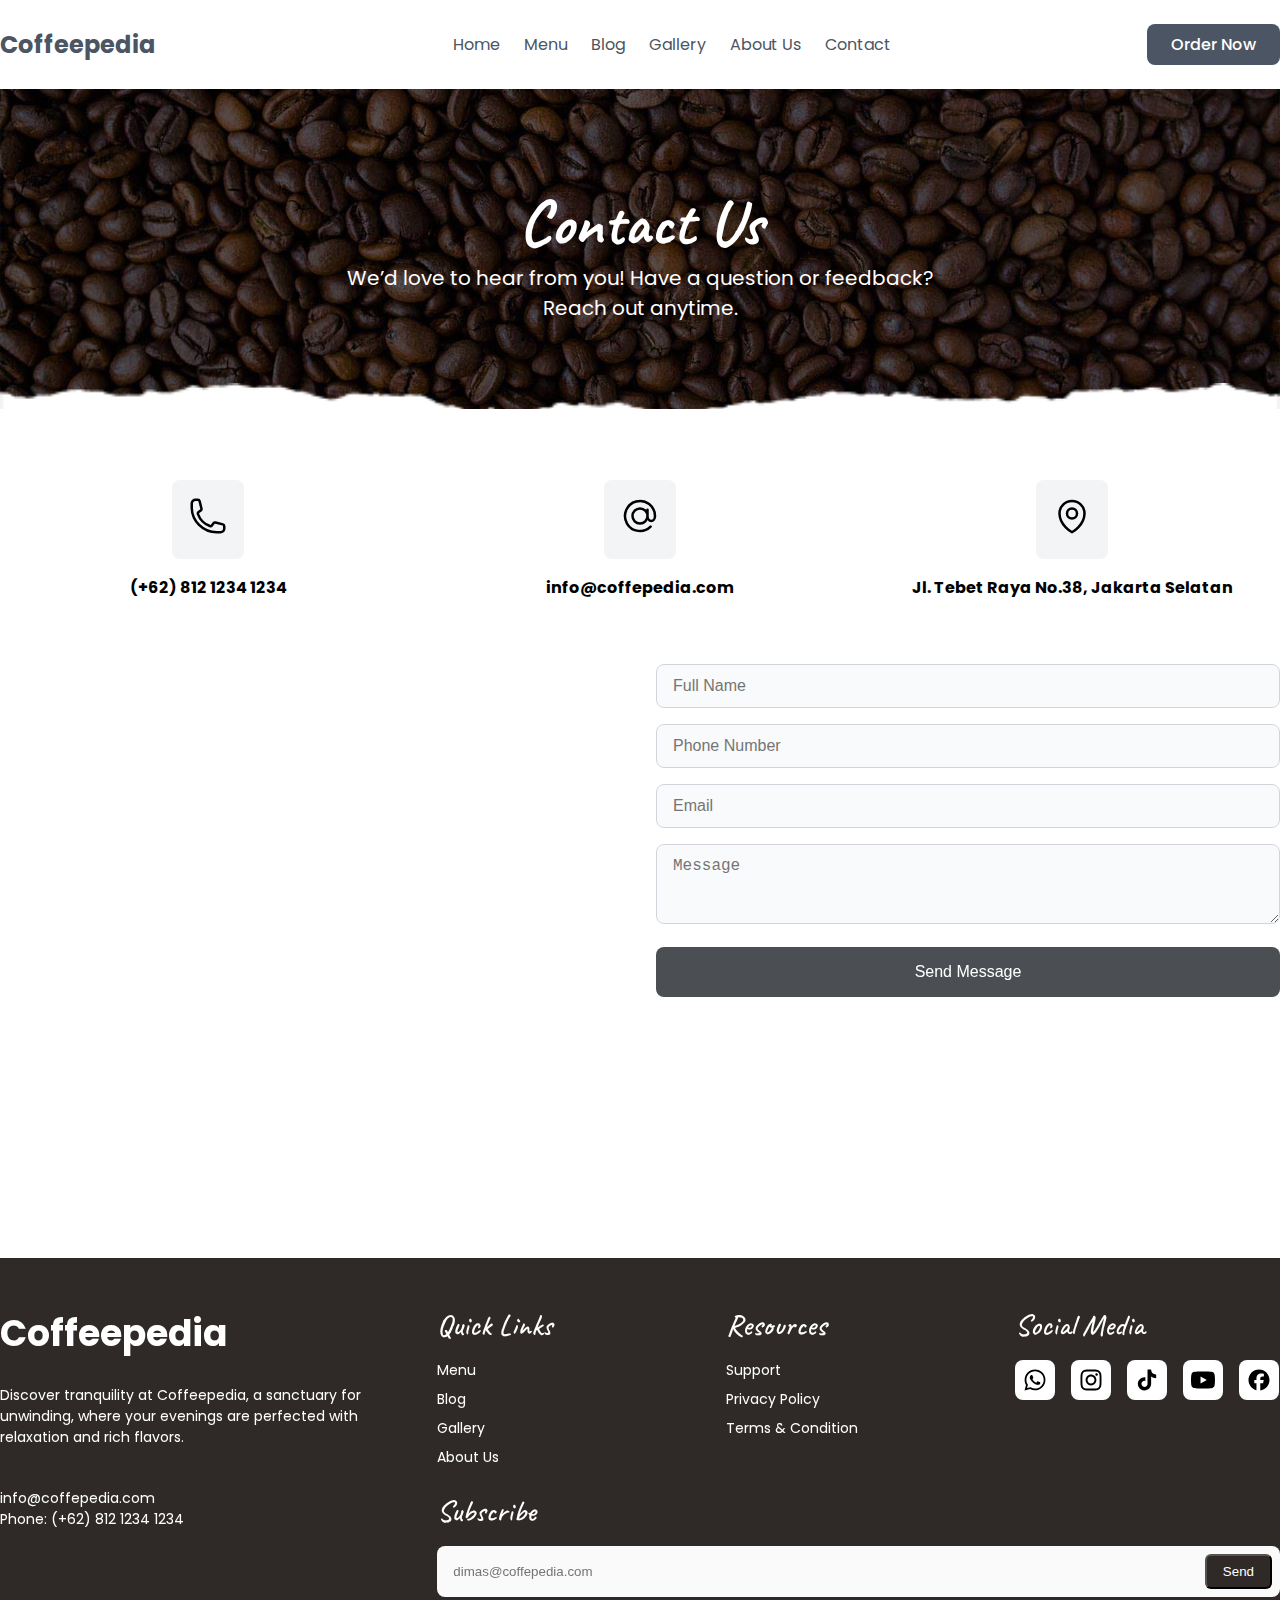
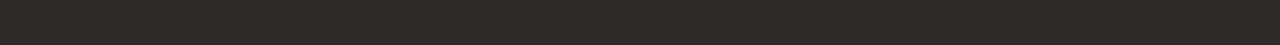
<file: contact.html>
<!doctype html>
<html lang="en">
<head>
    <meta charset="UTF-8">
    <meta name="viewport" content="width=device-width, user-scalable=no, initial-scale=1.0, maximum-scale=1.0, minimum-scale=1.0">
    <meta http-equiv="X-UA-Compatible" content="ie=edge">
    <title>Coffeepedia - Contact</title>

    <!-- Font Poppins from Google Fonts -->
    <link rel="preconnect" href="https://fonts.googleapis.com">
    <link rel="preconnect" href="https://fonts.gstatic.com" crossorigin>
    <link href="https://fonts.googleapis.com/css2?family=Poppins:ital,wght@0,100;0,200;0,300;0,400;0,500;0,600;0,700;0,800;0,900;1,100;1,200;1,300;1,400;1,500;1,600;1,700;1,800;1,900&display=swap" rel="stylesheet">

    <!-- Font Caveat from Google Fonts -->
    <link rel="preconnect" href="https://fonts.googleapis.com">
    <link rel="preconnect" href="https://fonts.gstatic.com" crossorigin>
    <link href="https://fonts.googleapis.com/css2?family=Caveat:wght@400..700&display=swap" rel="stylesheet">

    <!-- CSS -->
    <link rel="stylesheet" href="assets/css/app.css">
</head>
<body class="poppins-regular">

<nav class="navbar">
    <a href="index.html" class="logo">Coffeepedia</a>
    <ul class="nav-links">
        <li><a href="index.html" class="nav-link">Home</a></li>
        <li><a href="menu.html" class="nav-link">Menu</a></li>
        <li><a href="blog.html" class="nav-link">Blog</a></li>
        <li><a href="gallery.html" class="nav-link">Gallery</a></li>
        <li><a href="about.html" class="nav-link">About Us</a></li>
        <li><a href="contact.html" class="nav-link">Contact</a></li>
    </ul>

    <a href="https://api.whatsapp.com/send/?phone=6285714037343&text=Halo%20aku%20mau%20reservasi&type=phone_number&app_absent=0" class="order-btn">Order Now</a>
</nav>

<main class="main-content">
    <section class="section-header">
        <div class="section-header-image-container">
            <img src="assets/images/bg.jpg" alt="Coffee Beans" class="background-image">
            <img src="assets/images/overlay-bottom.png" alt="Overlay" class="overlay-bottom">
        </div>
        <div class="content">
            <h1 class="caveat-semibold">Contact Us</h1>
            <p>We’d love to hear from you! Have a question or feedback? Reach out anytime.</p>
        </div>
    </section>

    <section class="contact-section">
        <div class="contact-info-grid">
            <div class="contact-info">
                <div class="icon-box">
                    <svg xmlns="http://www.w3.org/2000/svg" fill="none" viewBox="0 0 24 24" stroke-width="1.5" stroke="currentColor" class="size-10">
                        <path stroke-linecap="round" stroke-linejoin="round" d="M2.25 6.75c0 8.284 6.716 15 15 15h2.25a2.25 2.25 0 0 0 2.25-2.25v-1.372c0-.516-.351-.966-.852-1.091l-4.423-1.106c-.44-.11-.902.055-1.173.417l-.97 1.293c-.282.376-.769.542-1.21.38a12.035 12.035 0 0 1-7.143-7.143c-.162-.441.004-.928.38-1.21l1.293-.97c.363-.271.527-.734.417-1.173L6.963 3.102a1.125 1.125 0 0 0-1.091-.852H4.5A2.25 2.25 0 0 0 2.25 4.5v2.25Z" />
                    </svg>
                </div>
                <div class="contact-text">(+62) 812 1234 1234</div>
            </div>
            <div class="contact-info">
                <div class="icon-box">
                    <svg xmlns="http://www.w3.org/2000/svg" fill="none" viewBox="0 0 24 24" stroke-width="1.5" stroke="currentColor" class="size-10">
                        <path stroke-linecap="round" stroke-linejoin="round" d="M16.5 12a4.5 4.5 0 1 1-9 0 4.5 4.5 0 0 1 9 0Zm0 0c0 1.657 1.007 3 2.25 3S21 13.657 21 12a9 9 0 1 0-2.636 6.364M16.5 12V8.25" />
                    </svg>
                </div>
                <div class="contact-text">info@coffepedia.com</div>
            </div>
            <div class="contact-info">
                <div class="icon-box">
                    <svg xmlns="http://www.w3.org/2000/svg" fill="none" viewBox="0 0 24 24" stroke-width="1.5" stroke="currentColor" class="size-10">
                        <path stroke-linecap="round" stroke-linejoin="round" d="M15 10.5a3 3 0 1 1-6 0 3 3 0 0 1 6 0Z" />
                        <path stroke-linecap="round" stroke-linejoin="round" d="M19.5 10.5c0 7.142-7.5 11.25-7.5 11.25S4.5 17.642 4.5 10.5a7.5 7.5 0 1 1 15 0Z" />
                    </svg>
                </div>
                <div class="contact-text">Jl. Tebet Raya No.38, Jakarta Selatan</div>
            </div>
        </div>

        <div class="contact-form-grid">
            <iframe src="https://www.google.com/maps/embed?pb=!1m18!1m12!1m3!1d3966.2567514047373!2d106.85066147480333!3d-6.229843393758302!2m3!1f0!2f0!3f0!3m2!1i1024!2i768!4f13.1!3m3!1m2!1s0x2e69f36fc8a06e7b%3A0x6278fe62e8206ac8!2sFore%20Coffee%20-%20Tebet!5e0!3m2!1sid!2sid!4v1731168449370!5m2!1sid!2sid" width="600" height="450" style="border:0;" allowfullscreen="" loading="lazy" referrerpolicy="no-referrer-when-downgrade"></iframe>

            <form action="/contact.html" method="POST">
                <div class="form-group">
                    <input id="name" type="text" class="form-input" placeholder="Full Name" required>
                </div>
                <div class="form-group">
                    <input id="phone" type="tel" class="form-input" placeholder="Phone Number" required>
                </div>
                <div class="form-group">
                    <input id="contact_email" type="email" class="form-input" placeholder="Email" required>
                </div>
                <div class="form-group">
                    <textarea id="message" rows="3" class="form-input" placeholder="Message" required></textarea>
                </div>

                <button type="submit" class="contact-submit-button">Send Message</button>
            </form>
        </div>
    </section>

</main>

<footer class="footer">
    <div class="footer-container">
        <div class="footer-grid">
            <div class="footer-section-one footer-about">
                <a href="" class="footer-brand">Coffeepedia</a>
                <p class="footer-description">Discover tranquility at Coffeepedia, a sanctuary for unwinding, where your
                    evenings are perfected with relaxation and rich flavors.</p>
                <div class="footer-contact">info@coffepedia.com</div>
                <div>Phone: (+62) 812 1234 1234</div>
            </div>
            <div class="footer-section-two">
                <div class="footer-sub-section">
                    <div class="footer-column">
                        <h2 class="footer-column-title caveat-bold">Quick Links</h2>
                        <ul class="footer-list">
                            <li><a href="menu.html" class="footer-link">Menu</a></li>
                            <li><a href="blog.html" class="footer-link">Blog</a></li>
                            <li><a href="gallery.html" class="footer-link">Gallery</a></li>
                            <li><a href="about.html" class="footer-link">About Us</a></li>
                        </ul>
                    </div>
                    <div class="footer-column">
                        <h2 class="footer-column-title caveat-bold">Resources</h2>
                        <ul class="footer-list">
                            <li><a href="#" class="footer-link">Support</a></li>
                            <li><a href="#" class="footer-link">Privacy Policy</a></li>
                            <li><a href="#" class="footer-link">Terms & Condition</a></li>
                        </ul>
                    </div>
                    <div class="footer-column">
                        <h2 class="footer-column-title caveat-bold">Social Media</h2>
                        <div class="footer-social">
                            <div class="footer-social-item">
                                <svg xmlns="http://www.w3.org/2000/svg" class="footer-social-icon" viewBox="0 0 32 32">
                                    <path d="M25.873,6.069c-2.619-2.623-6.103-4.067-9.814-4.069C8.411,2,2.186,8.224,2.184,15.874c-.001,2.446,.638,4.833,1.852,6.936l-1.969,7.19,7.355-1.929c2.026,1.106,4.308,1.688,6.63,1.689h.006c7.647,0,13.872-6.224,13.874-13.874,.001-3.708-1.44-7.193-4.06-9.815h0Zm-9.814,21.347h-.005c-2.069,0-4.099-.557-5.87-1.607l-.421-.25-4.365,1.145,1.165-4.256-.274-.436c-1.154-1.836-1.764-3.958-1.763-6.137,.003-6.358,5.176-11.531,11.537-11.531,3.08,.001,5.975,1.202,8.153,3.382,2.177,2.179,3.376,5.077,3.374,8.158-.003,6.359-5.176,11.532-11.532,11.532h0Zm6.325-8.636c-.347-.174-2.051-1.012-2.369-1.128-.318-.116-.549-.174-.78,.174-.231,.347-.895,1.128-1.098,1.359-.202,.232-.405,.26-.751,.086-.347-.174-1.464-.54-2.788-1.72-1.03-.919-1.726-2.054-1.929-2.402-.202-.347-.021-.535,.152-.707,.156-.156,.347-.405,.52-.607,.174-.202,.231-.347,.347-.578,.116-.232,.058-.434-.029-.607-.087-.174-.78-1.88-1.069-2.574-.281-.676-.567-.584-.78-.595-.202-.01-.433-.012-.665-.012s-.607,.086-.925,.434c-.318,.347-1.213,1.186-1.213,2.892s1.242,3.355,1.416,3.587c.174,.232,2.445,3.733,5.922,5.235,.827,.357,1.473,.571,1.977,.73,.83,.264,1.586,.227,2.183,.138,.666-.1,2.051-.839,2.34-1.649,.289-.81,.289-1.504,.202-1.649s-.318-.232-.665-.405h0Z" fill-rule="evenodd"></path>
                                </svg>
                            </div>
                            <div class="footer-social-item">
                                <svg xmlns="http://www.w3.org/2000/svg" class="footer-social-icon" viewBox="0 0 32 32">
                                    <path d="M10.202,2.098c-1.49,.07-2.507,.308-3.396,.657-.92,.359-1.7,.84-2.477,1.619-.776,.779-1.254,1.56-1.61,2.481-.345,.891-.578,1.909-.644,3.4-.066,1.49-.08,1.97-.073,5.771s.024,4.278,.096,5.772c.071,1.489,.308,2.506,.657,3.396,.359,.92,.84,1.7,1.619,2.477,.779,.776,1.559,1.253,2.483,1.61,.89,.344,1.909,.579,3.399,.644,1.49,.065,1.97,.08,5.771,.073,3.801-.007,4.279-.024,5.773-.095s2.505-.309,3.395-.657c.92-.36,1.701-.84,2.477-1.62s1.254-1.561,1.609-2.483c.345-.89,.579-1.909,.644-3.398,.065-1.494,.081-1.971,.073-5.773s-.024-4.278-.095-5.771-.308-2.507-.657-3.397c-.36-.92-.84-1.7-1.619-2.477s-1.561-1.254-2.483-1.609c-.891-.345-1.909-.58-3.399-.644s-1.97-.081-5.772-.074-4.278,.024-5.771,.096m.164,25.309c-1.365-.059-2.106-.286-2.6-.476-.654-.252-1.12-.557-1.612-1.044s-.795-.955-1.05-1.608c-.192-.494-.423-1.234-.487-2.599-.069-1.475-.084-1.918-.092-5.656s.006-4.18,.071-5.656c.058-1.364,.286-2.106,.476-2.6,.252-.655,.556-1.12,1.044-1.612s.955-.795,1.608-1.05c.493-.193,1.234-.422,2.598-.487,1.476-.07,1.919-.084,5.656-.092,3.737-.008,4.181,.006,5.658,.071,1.364,.059,2.106,.285,2.599,.476,.654,.252,1.12,.555,1.612,1.044s.795,.954,1.051,1.609c.193,.492,.422,1.232,.486,2.597,.07,1.476,.086,1.919,.093,5.656,.007,3.737-.006,4.181-.071,5.656-.06,1.365-.286,2.106-.476,2.601-.252,.654-.556,1.12-1.045,1.612s-.955,.795-1.608,1.05c-.493,.192-1.234,.422-2.597,.487-1.476,.069-1.919,.084-5.657,.092s-4.18-.007-5.656-.071M21.779,8.517c.002,.928,.755,1.679,1.683,1.677s1.679-.755,1.677-1.683c-.002-.928-.755-1.679-1.683-1.677,0,0,0,0,0,0-.928,.002-1.678,.755-1.677,1.683m-12.967,7.496c.008,3.97,3.232,7.182,7.202,7.174s7.183-3.232,7.176-7.202c-.008-3.97-3.233-7.183-7.203-7.175s-7.182,3.233-7.174,7.203m2.522-.005c-.005-2.577,2.08-4.671,4.658-4.676,2.577-.005,4.671,2.08,4.676,4.658,.005,2.577-2.08,4.671-4.658,4.676-2.577,.005-4.671-2.079-4.676-4.656h0"></path>
                                </svg>
                            </div>
                            <div class="footer-social-item">
                                <svg xmlns="http://www.w3.org/2000/svg" class="footer-social-icon" viewBox="0 0 32 32">
                                    <path d="M24.562,7.613c-1.508-.983-2.597-2.557-2.936-4.391-.073-.396-.114-.804-.114-1.221h-4.814l-.008,19.292c-.081,2.16-1.859,3.894-4.039,3.894-.677,0-1.315-.169-1.877-.465-1.288-.678-2.169-2.028-2.169-3.582,0-2.231,1.815-4.047,4.046-4.047,.417,0,.816,.069,1.194,.187v-4.914c-.391-.053-.788-.087-1.194-.087-4.886,0-8.86,3.975-8.86,8.86,0,2.998,1.498,5.65,3.783,7.254,1.439,1.01,3.19,1.606,5.078,1.606,4.886,0,8.86-3.975,8.86-8.86V11.357c1.888,1.355,4.201,2.154,6.697,2.154v-4.814c-1.345,0-2.597-.4-3.647-1.085Z"></path>
                                </svg>
                            </div>
                            <div class="footer-social-item">
                                <svg xmlns="http://www.w3.org/2000/svg" class="footer-social-icon" viewBox="0 0 32 32">
                                    <path d="M31.331,8.248c-.368-1.386-1.452-2.477-2.829-2.848-2.496-.673-12.502-.673-12.502-.673,0,0-10.007,0-12.502,.673-1.377,.37-2.461,1.462-2.829,2.848-.669,2.512-.669,7.752-.669,7.752,0,0,0,5.241,.669,7.752,.368,1.386,1.452,2.477,2.829,2.847,2.496,.673,12.502,.673,12.502,.673,0,0,10.007,0,12.502-.673,1.377-.37,2.461-1.462,2.829-2.847,.669-2.512,.669-7.752,.669-7.752,0,0,0-5.24-.669-7.752ZM12.727,20.758V11.242l8.364,4.758-8.364,4.758Z"></path>
                                </svg>
                            </div>
                            <div class="footer-social-item">
                                <svg xmlns="http://www.w3.org/2000/svg" class="footer-social-icon" viewBox="0 0 32 32">
                                    <path d="M16,2c-7.732,0-14,6.268-14,14,0,6.566,4.52,12.075,10.618,13.588v-9.31h-2.887v-4.278h2.887v-1.843c0-4.765,2.156-6.974,6.835-6.974,.887,0,2.417,.174,3.043,.348v3.878c-.33-.035-.904-.052-1.617-.052-2.296,0-3.183,.87-3.183,3.13v1.513h4.573l-.786,4.278h-3.787v9.619c6.932-.837,12.304-6.74,12.304-13.897,0-7.732-6.268-14-14-14Z"></path>
                                </svg>
                            </div>
                        </div>
                    </div>
                    <div class="footer-column footer-subscribe">
                        <label for="email" class="footer-column-title caveat-bold">Subscribe</label>
                        <form action="/" method="POST">
                            <div class="footer-subscribe-form">
                                <input id="email" type="email" placeholder="dimas@coffepedia.com" class="footer-input"/>
                                <button type="submit" class="footer-submit">Send</button>
                            </div>
                        </form>
                    </div>
                </div>
            </div>
        </div>
    </div>
</footer>

</body>
</html>
</file>
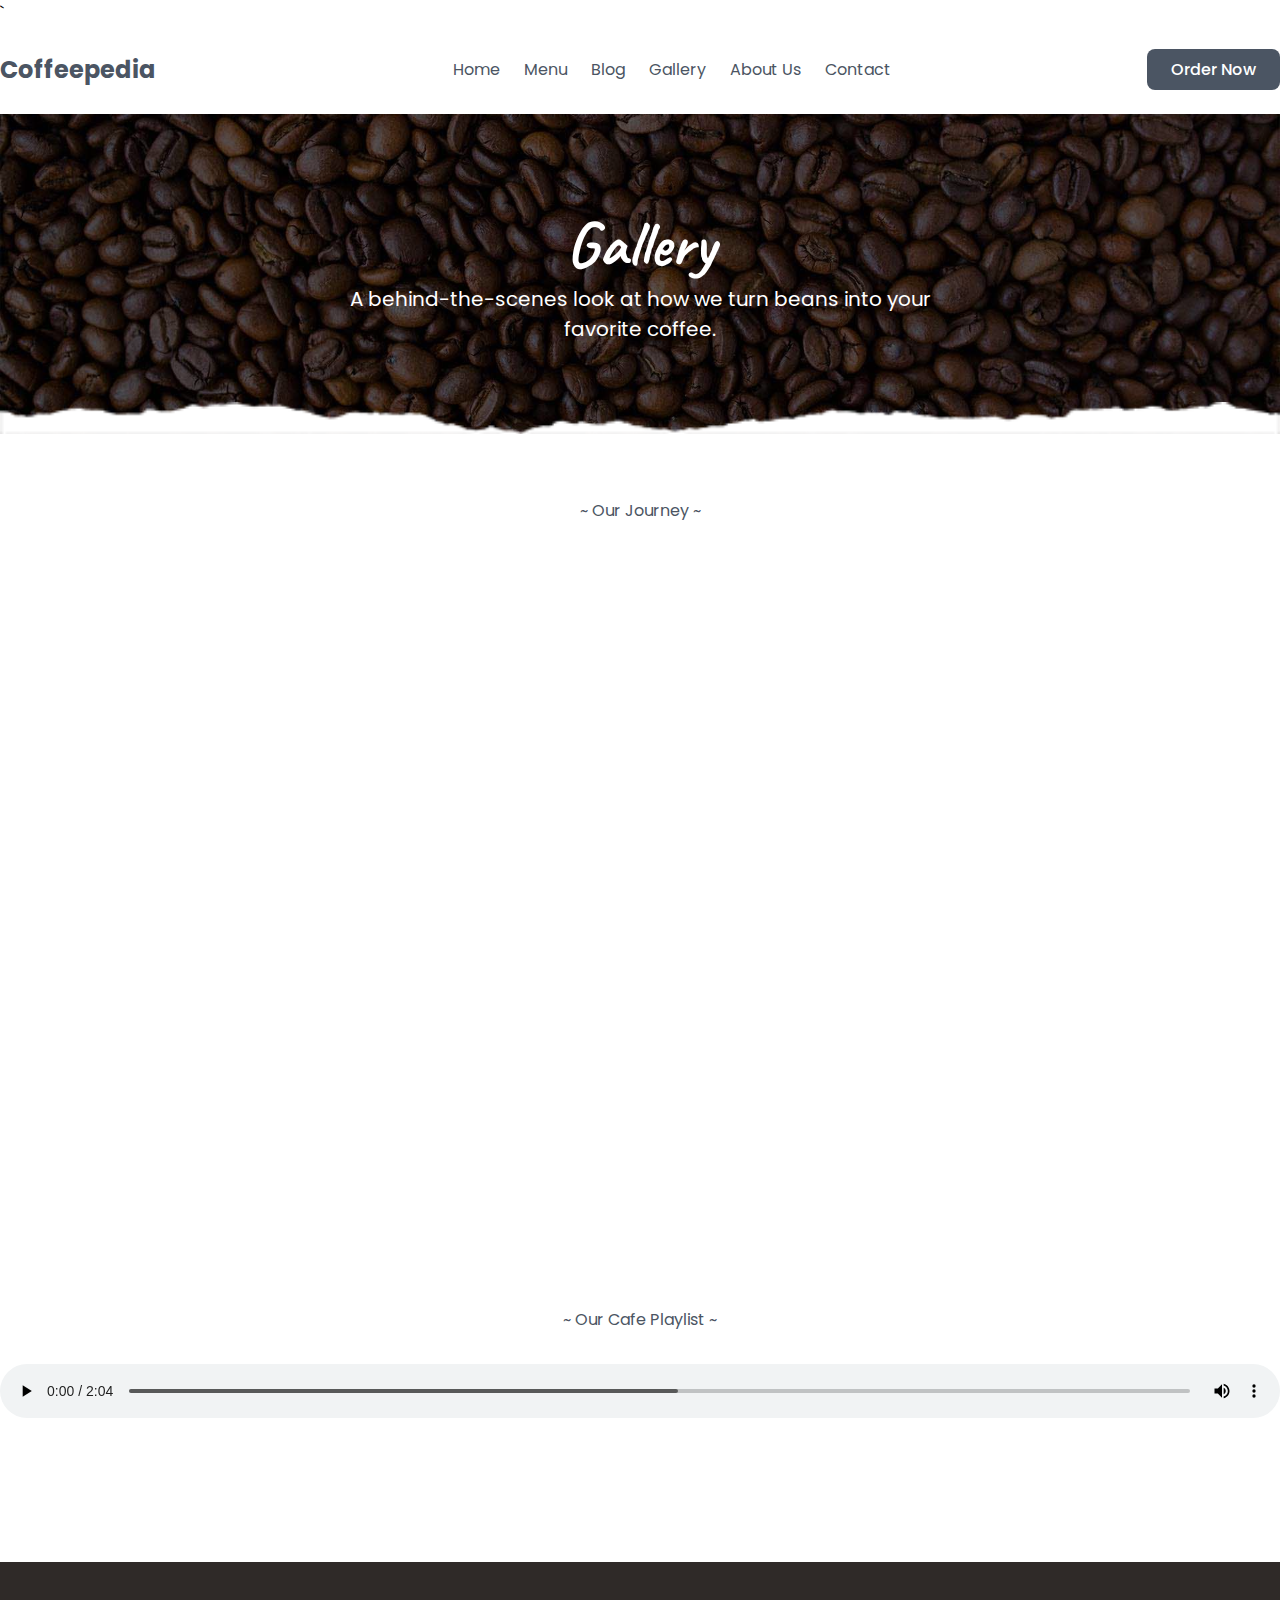
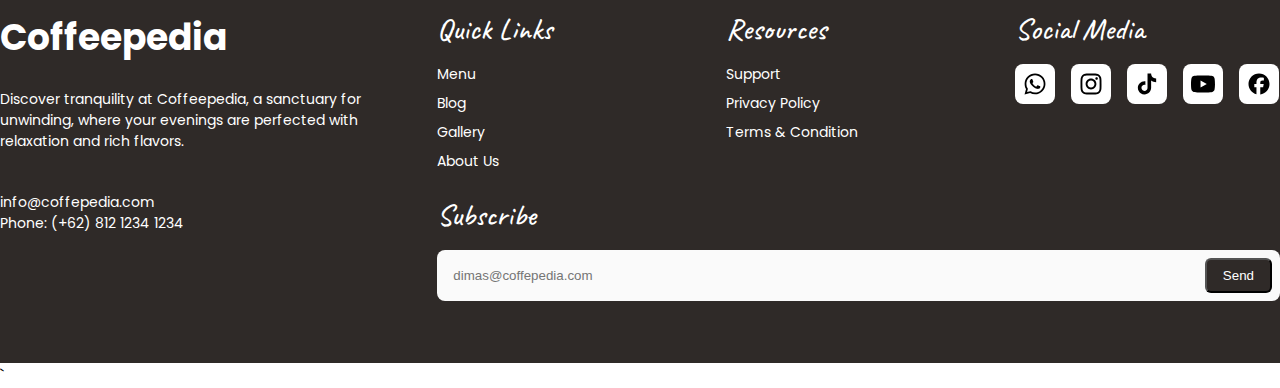
<file: gallery.html>
`<!doctype html>
<html lang="en">
<head>
    <meta charset="UTF-8">
    <meta name="viewport" content="width=device-width, user-scalable=no, initial-scale=1.0, maximum-scale=1.0, minimum-scale=1.0">
    <meta http-equiv="X-UA-Compatible" content="ie=edge">
    <title>Coffeepedia - Gallery</title>

    <!-- Font Poppins from Google Fonts -->
    <link rel="preconnect" href="https://fonts.googleapis.com">
    <link rel="preconnect" href="https://fonts.gstatic.com" crossorigin>
    <link href="https://fonts.googleapis.com/css2?family=Poppins:ital,wght@0,100;0,200;0,300;0,400;0,500;0,600;0,700;0,800;0,900;1,100;1,200;1,300;1,400;1,500;1,600;1,700;1,800;1,900&display=swap" rel="stylesheet">

    <!-- Font Caveat from Google Fonts -->
    <link rel="preconnect" href="https://fonts.googleapis.com">
    <link rel="preconnect" href="https://fonts.gstatic.com" crossorigin>
    <link href="https://fonts.googleapis.com/css2?family=Caveat:wght@400..700&display=swap" rel="stylesheet">

    <!-- CSS -->
    <link rel="stylesheet" href="assets/css/app.css">

</head>
<body class="poppins-regular">

<nav class="navbar">
    <a href="index.html" class="logo">Coffeepedia</a>
    <ul class="nav-links">
        <li><a href="index.html" class="nav-link">Home</a></li>
        <li><a href="menu.html" class="nav-link">Menu</a></li>
        <li><a href="blog.html" class="nav-link">Blog</a></li>
        <li><a href="gallery.html" class="nav-link">Gallery</a></li>
        <li><a href="about.html" class="nav-link">About Us</a></li>
        <li><a href="contact.html" class="nav-link">Contact</a></li>
    </ul>

    <a href="https://api.whatsapp.com/send/?phone=6285714037343&text=Halo%20aku%20mau%20reservasi&type=phone_number&app_absent=0" class="order-btn">Order
        Now</a>
</nav>

<main class="main-content">
    <section class="section-header">
        <div class="section-header-image-container">
            <img src="assets/images/bg.jpg" alt="Coffee Beans" class="background-image">
            <img src="assets/images/overlay-bottom.png" alt="Overlay" class="overlay-bottom">
        </div>
        <div class="content">
            <h1 class="caveat-semibold">Gallery</h1>
            <p>A behind-the-scenes look at how we turn beans into your favorite coffee.</p>
        </div>
    </section>

    <section class="gallery-section">
        <div class="gallery-content-text-center">
            <div class="gallery-content-story-text">~ Our Journey ~</div>
        </div>
        <!-- Embed YouTube -->
        <div class="video-grid">
            <iframe
                    class="video-iframe"
                    src="https://www.youtube.com/embed/aTC_RNYtEb0?si=cw0cfQ7lXNzJBaF_&amp"
                    title="YouTube video player"
                    frameborder="0"
                    allow="accelerometer; autoplay; clipboard-write; encrypted-media; gyroscope; picture-in-picture; web-share"
                    referrerpolicy="strict-origin-when-cross-origin"
                    allowfullscreen
            ></iframe>
            <iframe
                    class="video-iframe"
                    src="https://www.youtube.com/embed/Atr97iC4HFc?si=0n9OChsMtnB7eJje"
                    title="YouTube video player"
                    frameborder="0"
                    allow="accelerometer; autoplay; clipboard-write; encrypted-media; gyroscope; picture-in-picture; web-share"
                    referrerpolicy="strict-origin-when-cross-origin"
                    allowfullscreen
            ></iframe>
            <iframe
                    class="video-iframe"
                    src="https://www.youtube.com/embed/EHhwZ4IzpC8?si=2CgBMZnsN87r_A7Q"
                    title="YouTube video player"
                    frameborder="0"
                    allow="accelerometer; autoplay; clipboard-write; encrypted-media; gyroscope; picture-in-picture; web-share"
                    referrerpolicy="strict-origin-when-cross-origin"
                    allowfullscreen
            ></iframe>
            <iframe
                    class="video-iframe"
                    src="https://www.youtube.com/embed/_bNbada12iM?si=Y5tVdhNsP5CKtiK2"
                    title="YouTube video player"
                    frameborder="0"
                    allow="accelerometer; autoplay; clipboard-write; encrypted-media; gyroscope; picture-in-picture; web-share"
                    referrerpolicy="strict-origin-when-cross-origin"
                    allowfullscreen
            ></iframe>
        </div>

        <div class="gallery-content-text-center" style="margin-top: 4rem">
            <div class="gallery-content-story-text">~ Our Cafe Playlist ~</div>
        </div>

        <div class="gallery-audio">
            <audio controls src="assets/audios/background-music.mp3"></audio>
        </div>
    </section>

</main>

<footer class="footer">
    <div class="footer-container">
        <div class="footer-grid">
            <div class="footer-section-one footer-about">
                <a href="" class="footer-brand">Coffeepedia</a>
                <p class="footer-description">Discover tranquility at Coffeepedia, a sanctuary for unwinding, where your
                    evenings are perfected with relaxation and rich flavors.</p>
                <div class="footer-contact">info@coffepedia.com</div>
                <div>Phone: (+62) 812 1234 1234</div>
            </div>
            <div class="footer-section-two">
                <div class="footer-sub-section">
                    <div class="footer-column">
                        <h2 class="footer-column-title caveat-bold">Quick Links</h2>
                        <ul class="footer-list">
                            <li><a href="menu.html" class="footer-link">Menu</a></li>
                            <li><a href="blog.html" class="footer-link">Blog</a></li>
                            <li><a href="gallery.html" class="footer-link">Gallery</a></li>
                            <li><a href="about.html" class="footer-link">About Us</a></li>
                        </ul>
                    </div>
                    <div class="footer-column">
                        <h2 class="footer-column-title caveat-bold">Resources</h2>
                        <ul class="footer-list">
                            <li><a href="#" class="footer-link">Support</a></li>
                            <li><a href="#" class="footer-link">Privacy Policy</a></li>
                            <li><a href="#" class="footer-link">Terms & Condition</a></li>
                        </ul>
                    </div>
                    <div class="footer-column">
                        <h2 class="footer-column-title caveat-bold">Social Media</h2>
                        <div class="footer-social">
                            <div class="footer-social-item">
                                <svg xmlns="http://www.w3.org/2000/svg" class="footer-social-icon" viewBox="0 0 32 32">
                                    <path d="M25.873,6.069c-2.619-2.623-6.103-4.067-9.814-4.069C8.411,2,2.186,8.224,2.184,15.874c-.001,2.446,.638,4.833,1.852,6.936l-1.969,7.19,7.355-1.929c2.026,1.106,4.308,1.688,6.63,1.689h.006c7.647,0,13.872-6.224,13.874-13.874,.001-3.708-1.44-7.193-4.06-9.815h0Zm-9.814,21.347h-.005c-2.069,0-4.099-.557-5.87-1.607l-.421-.25-4.365,1.145,1.165-4.256-.274-.436c-1.154-1.836-1.764-3.958-1.763-6.137,.003-6.358,5.176-11.531,11.537-11.531,3.08,.001,5.975,1.202,8.153,3.382,2.177,2.179,3.376,5.077,3.374,8.158-.003,6.359-5.176,11.532-11.532,11.532h0Zm6.325-8.636c-.347-.174-2.051-1.012-2.369-1.128-.318-.116-.549-.174-.78,.174-.231,.347-.895,1.128-1.098,1.359-.202,.232-.405,.26-.751,.086-.347-.174-1.464-.54-2.788-1.72-1.03-.919-1.726-2.054-1.929-2.402-.202-.347-.021-.535,.152-.707,.156-.156,.347-.405,.52-.607,.174-.202,.231-.347,.347-.578,.116-.232,.058-.434-.029-.607-.087-.174-.78-1.88-1.069-2.574-.281-.676-.567-.584-.78-.595-.202-.01-.433-.012-.665-.012s-.607,.086-.925,.434c-.318,.347-1.213,1.186-1.213,2.892s1.242,3.355,1.416,3.587c.174,.232,2.445,3.733,5.922,5.235,.827,.357,1.473,.571,1.977,.73,.83,.264,1.586,.227,2.183,.138,.666-.1,2.051-.839,2.34-1.649,.289-.81,.289-1.504,.202-1.649s-.318-.232-.665-.405h0Z" fill-rule="evenodd"></path>
                                </svg>
                            </div>
                            <div class="footer-social-item">
                                <svg xmlns="http://www.w3.org/2000/svg" class="footer-social-icon" viewBox="0 0 32 32">
                                    <path d="M10.202,2.098c-1.49,.07-2.507,.308-3.396,.657-.92,.359-1.7,.84-2.477,1.619-.776,.779-1.254,1.56-1.61,2.481-.345,.891-.578,1.909-.644,3.4-.066,1.49-.08,1.97-.073,5.771s.024,4.278,.096,5.772c.071,1.489,.308,2.506,.657,3.396,.359,.92,.84,1.7,1.619,2.477,.779,.776,1.559,1.253,2.483,1.61,.89,.344,1.909,.579,3.399,.644,1.49,.065,1.97,.08,5.771,.073,3.801-.007,4.279-.024,5.773-.095s2.505-.309,3.395-.657c.92-.36,1.701-.84,2.477-1.62s1.254-1.561,1.609-2.483c.345-.89,.579-1.909,.644-3.398,.065-1.494,.081-1.971,.073-5.773s-.024-4.278-.095-5.771-.308-2.507-.657-3.397c-.36-.92-.84-1.7-1.619-2.477s-1.561-1.254-2.483-1.609c-.891-.345-1.909-.58-3.399-.644s-1.97-.081-5.772-.074-4.278,.024-5.771,.096m.164,25.309c-1.365-.059-2.106-.286-2.6-.476-.654-.252-1.12-.557-1.612-1.044s-.795-.955-1.05-1.608c-.192-.494-.423-1.234-.487-2.599-.069-1.475-.084-1.918-.092-5.656s.006-4.18,.071-5.656c.058-1.364,.286-2.106,.476-2.6,.252-.655,.556-1.12,1.044-1.612s.955-.795,1.608-1.05c.493-.193,1.234-.422,2.598-.487,1.476-.07,1.919-.084,5.656-.092,3.737-.008,4.181,.006,5.658,.071,1.364,.059,2.106,.285,2.599,.476,.654,.252,1.12,.555,1.612,1.044s.795,.954,1.051,1.609c.193,.492,.422,1.232,.486,2.597,.07,1.476,.086,1.919,.093,5.656,.007,3.737-.006,4.181-.071,5.656-.06,1.365-.286,2.106-.476,2.601-.252,.654-.556,1.12-1.045,1.612s-.955,.795-1.608,1.05c-.493,.192-1.234,.422-2.597,.487-1.476,.069-1.919,.084-5.657,.092s-4.18-.007-5.656-.071M21.779,8.517c.002,.928,.755,1.679,1.683,1.677s1.679-.755,1.677-1.683c-.002-.928-.755-1.679-1.683-1.677,0,0,0,0,0,0-.928,.002-1.678,.755-1.677,1.683m-12.967,7.496c.008,3.97,3.232,7.182,7.202,7.174s7.183-3.232,7.176-7.202c-.008-3.97-3.233-7.183-7.203-7.175s-7.182,3.233-7.174,7.203m2.522-.005c-.005-2.577,2.08-4.671,4.658-4.676,2.577-.005,4.671,2.08,4.676,4.658,.005,2.577-2.08,4.671-4.658,4.676-2.577,.005-4.671-2.079-4.676-4.656h0"></path>
                                </svg>
                            </div>
                            <div class="footer-social-item">
                                <svg xmlns="http://www.w3.org/2000/svg" class="footer-social-icon" viewBox="0 0 32 32">
                                    <path d="M24.562,7.613c-1.508-.983-2.597-2.557-2.936-4.391-.073-.396-.114-.804-.114-1.221h-4.814l-.008,19.292c-.081,2.16-1.859,3.894-4.039,3.894-.677,0-1.315-.169-1.877-.465-1.288-.678-2.169-2.028-2.169-3.582,0-2.231,1.815-4.047,4.046-4.047,.417,0,.816,.069,1.194,.187v-4.914c-.391-.053-.788-.087-1.194-.087-4.886,0-8.86,3.975-8.86,8.86,0,2.998,1.498,5.65,3.783,7.254,1.439,1.01,3.19,1.606,5.078,1.606,4.886,0,8.86-3.975,8.86-8.86V11.357c1.888,1.355,4.201,2.154,6.697,2.154v-4.814c-1.345,0-2.597-.4-3.647-1.085Z"></path>
                                </svg>
                            </div>
                            <div class="footer-social-item">
                                <svg xmlns="http://www.w3.org/2000/svg" class="footer-social-icon" viewBox="0 0 32 32">
                                    <path d="M31.331,8.248c-.368-1.386-1.452-2.477-2.829-2.848-2.496-.673-12.502-.673-12.502-.673,0,0-10.007,0-12.502,.673-1.377,.37-2.461,1.462-2.829,2.848-.669,2.512-.669,7.752-.669,7.752,0,0,0,5.241,.669,7.752,.368,1.386,1.452,2.477,2.829,2.847,2.496,.673,12.502,.673,12.502,.673,0,0,10.007,0,12.502-.673,1.377-.37,2.461-1.462,2.829-2.847,.669-2.512,.669-7.752,.669-7.752,0,0,0-5.24-.669-7.752ZM12.727,20.758V11.242l8.364,4.758-8.364,4.758Z"></path>
                                </svg>
                            </div>
                            <div class="footer-social-item">
                                <svg xmlns="http://www.w3.org/2000/svg" class="footer-social-icon" viewBox="0 0 32 32">
                                    <path d="M16,2c-7.732,0-14,6.268-14,14,0,6.566,4.52,12.075,10.618,13.588v-9.31h-2.887v-4.278h2.887v-1.843c0-4.765,2.156-6.974,6.835-6.974,.887,0,2.417,.174,3.043,.348v3.878c-.33-.035-.904-.052-1.617-.052-2.296,0-3.183,.87-3.183,3.13v1.513h4.573l-.786,4.278h-3.787v9.619c6.932-.837,12.304-6.74,12.304-13.897,0-7.732-6.268-14-14-14Z"></path>
                                </svg>
                            </div>
                        </div>
                    </div>
                    <div class="footer-column footer-subscribe">
                        <label for="email" class="footer-column-title caveat-bold">Subscribe</label>
                        <form action="/" method="POST">
                            <div class="footer-subscribe-form">
                                <input id="email" type="email" placeholder="dimas@coffepedia.com" class="footer-input"/>
                                <button type="submit" class="footer-submit">Send</button>
                            </div>
                        </form>
                    </div>
                </div>
            </div>
        </div>
    </div>
</footer>

</body>
</html>`
</file>
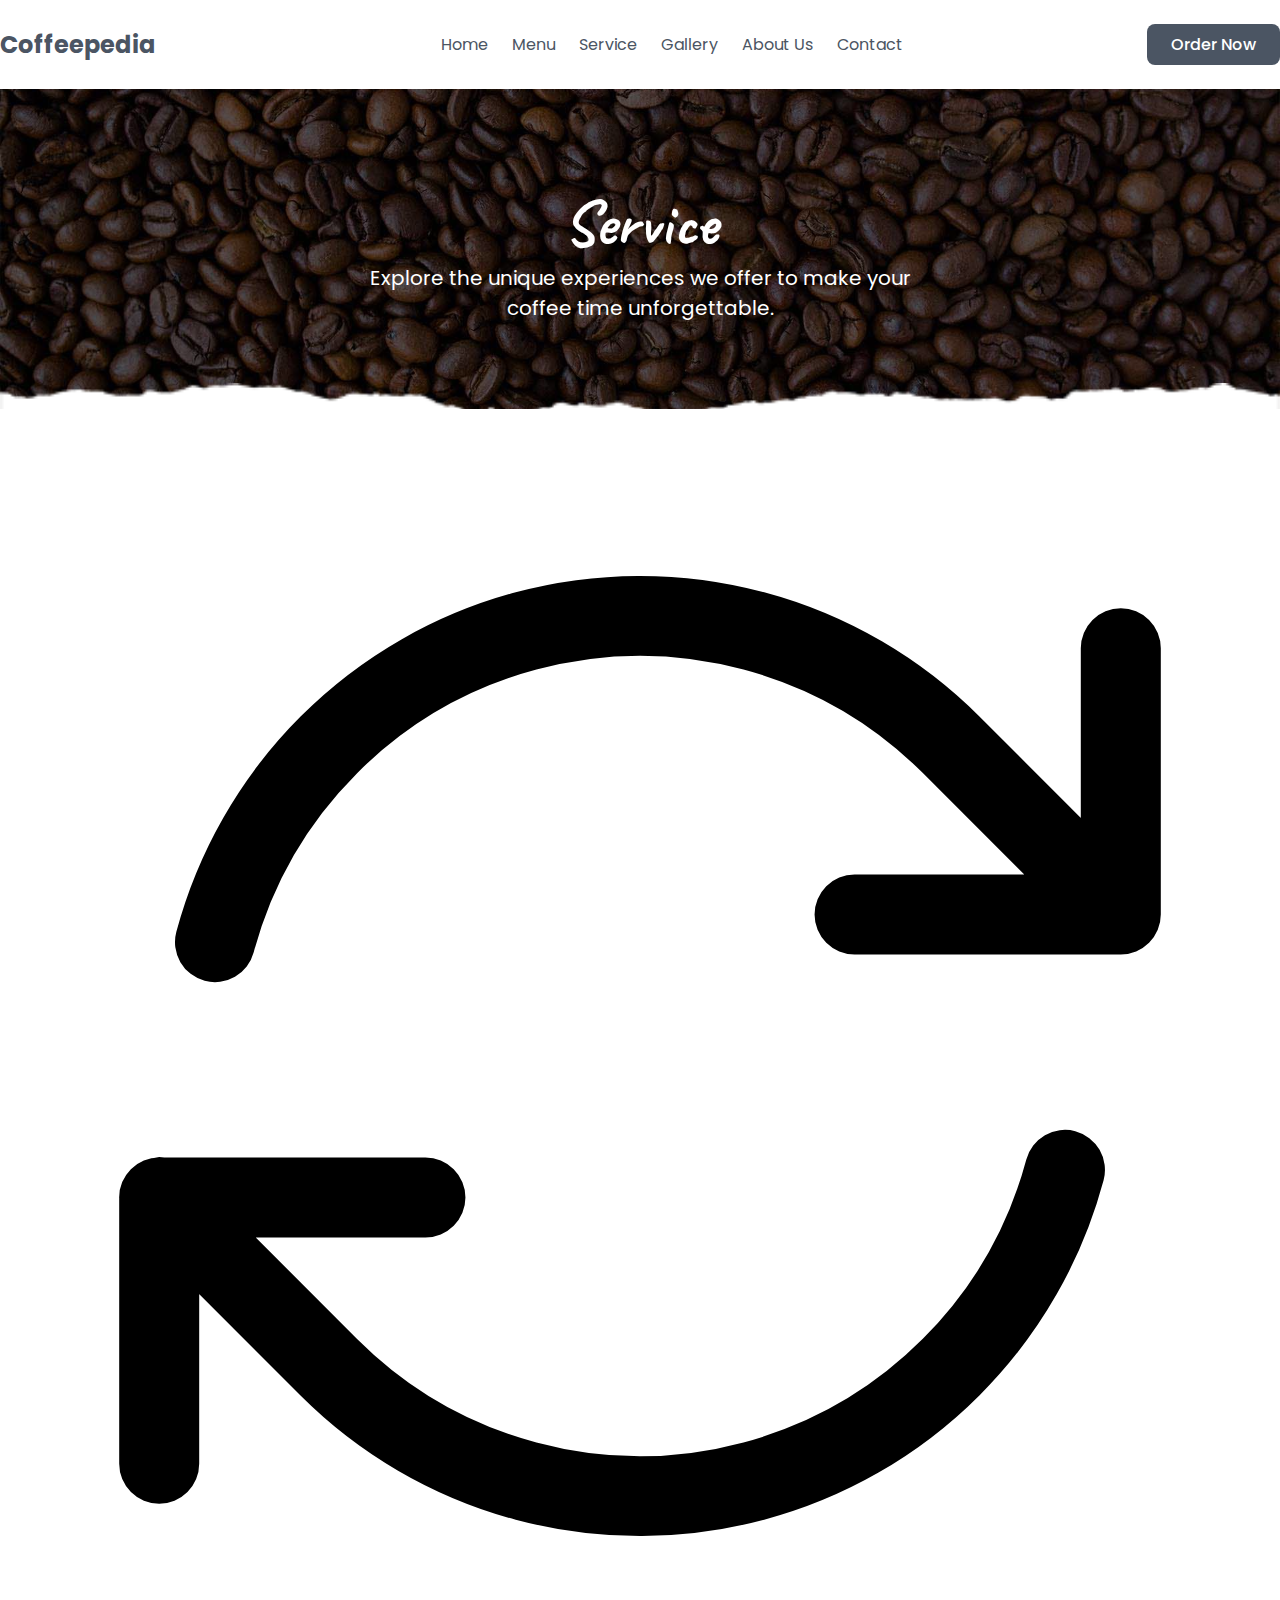
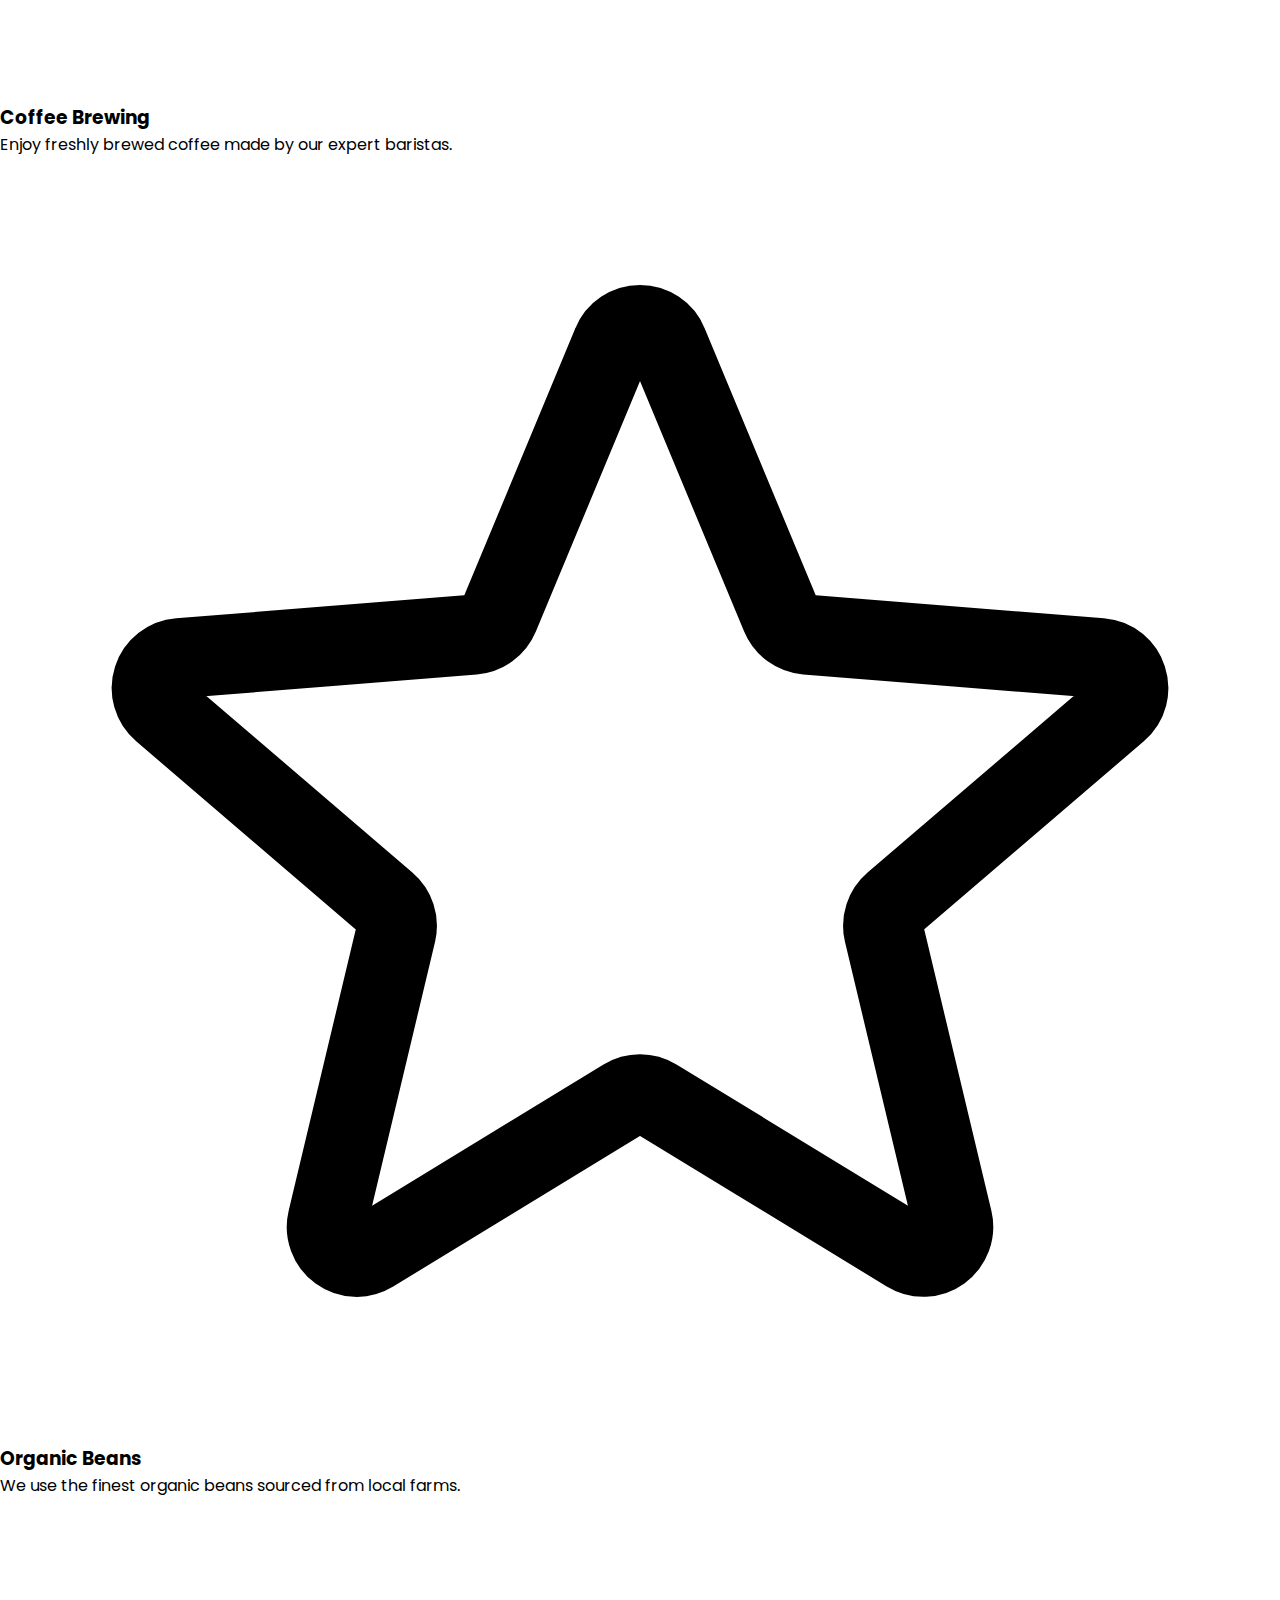
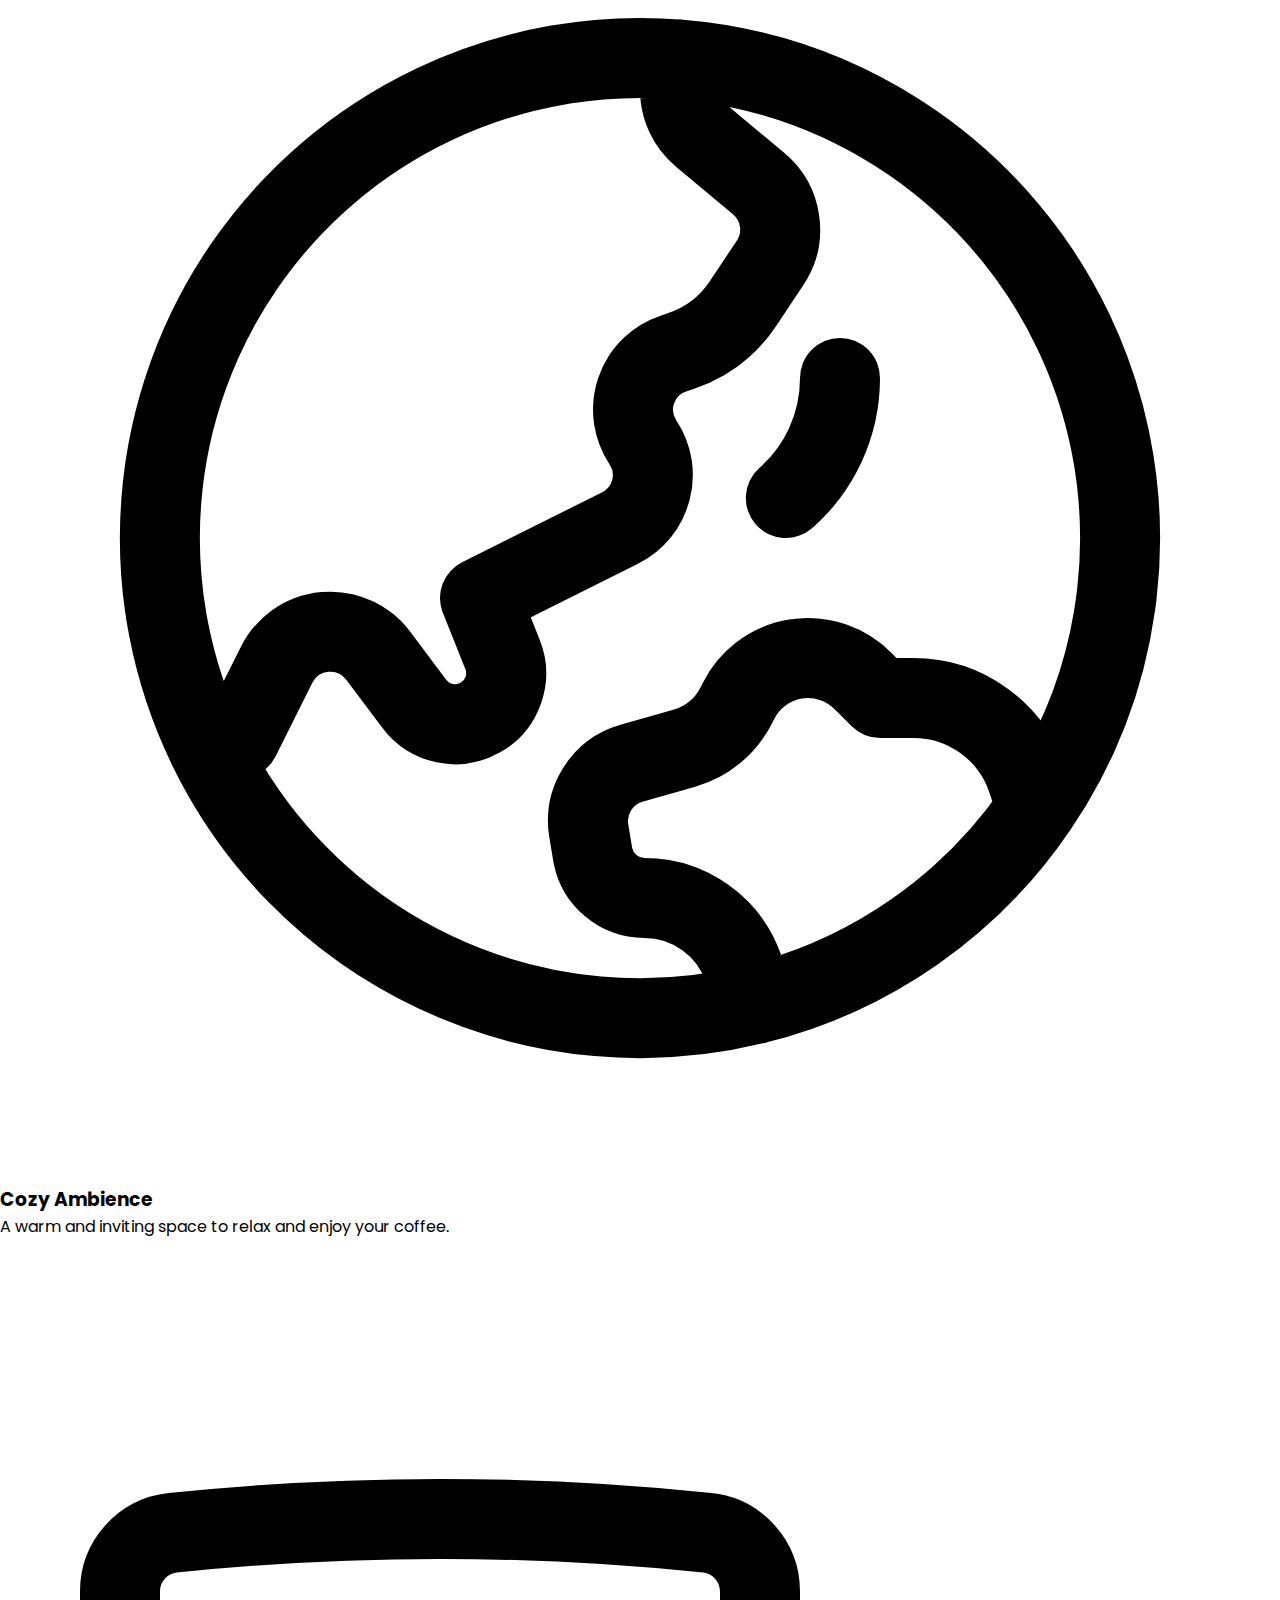
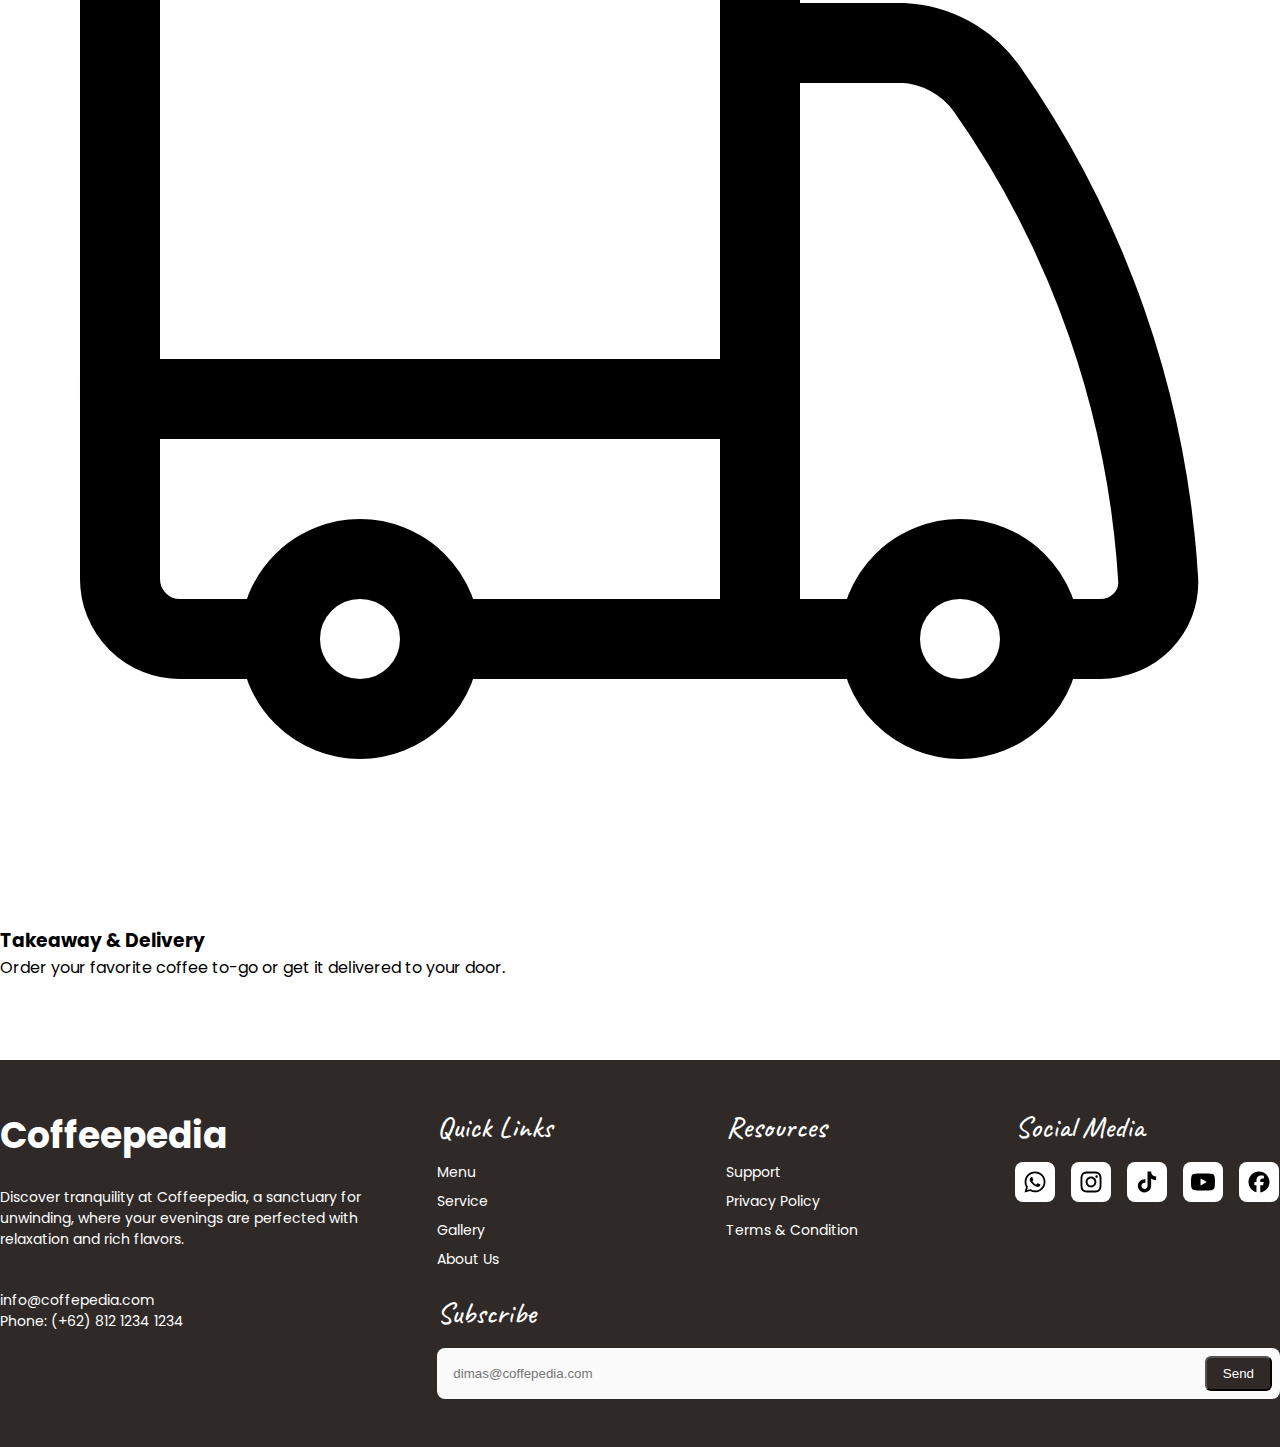
<file: service.html>
<!doctype html>
<html lang="en">
<head>
    <meta charset="UTF-8">
    <meta name="viewport" content="width=device-width, user-scalable=no, initial-scale=1.0, maximum-scale=1.0, minimum-scale=1.0">
    <meta http-equiv="X-UA-Compatible" content="ie=edge">
    <title>Coffeepedia - Gallery</title>

    <link rel="preconnect" href="https://fonts.googleapis.com">
    <link rel="preconnect" href="https://fonts.gstatic.com" crossorigin>
    <link href="https://fonts.googleapis.com/css2?family=Poppins:ital,wght@0,100;0,200;0,300;0,400;0,500;0,600;0,700;0,800;0,900;1,100;1,200;1,300;1,400;1,500;1,600;1,700;1,800;1,900&display=swap" rel="stylesheet">

    <link rel="preconnect" href="https://fonts.googleapis.com">
    <link rel="preconnect" href="https://fonts.gstatic.com" crossorigin>
    <link href="https://fonts.googleapis.com/css2?family=Caveat:wght@400..700&display=swap" rel="stylesheet">

    <link rel="stylesheet" href="assets/css/app.css">

</head>
<body class="poppins-regular">

<nav class="navbar">
    <a href="" class="logo">Coffeepedia</a>
    <ul class="nav-links">
        <li><a href="/" class="nav-link">Home</a></li>
        <li><a href="menu.html" class="nav-link">Menu</a></li>
        <li><a href="service.html" class="nav-link">Service</a></li>
        <li><a href="gallery.html" class="nav-link">Gallery</a></li>
        <li><a href="about.html" class="nav-link">About Us</a></li>
        <li><a href="contact.html" class="nav-link">Contact</a></li>
    </ul>

    <a href="" class="order-btn">Order Now</a>
</nav>

<main class="main-content">
    <section class="section-header">
        <div class="section-header-image-container">
            <img src="assets/images/bg.jpg" alt="Coffee Beans" class="background-image">
            <img src="assets/images/overlay-bottom.png" alt="Overlay" class="overlay-bottom">
        </div>
        <div class="content">
            <h1 class="caveat-semibold">Service</h1>
            <p>Explore the unique experiences we offer to make your coffee time unforgettable.</p>
        </div>
    </section>

    <section class="service-section">
        <div class="service-container">
            <div class="service-grid">
                <div class="service-item">
                    <svg xmlns="http://www.w3.org/2000/svg" fill="none" viewBox="0 0 24 24" stroke-width="1.5" stroke="currentColor" class="service-icon">
                        <path stroke-linecap="round" stroke-linejoin="round" d="M16.023 9.348h4.992v-.001M2.985 19.644v-4.992m0 0h4.992m-4.993 0 3.181 3.183a8.25 8.25 0 0 0 13.803-3.7M4.031 9.865a8.25 8.25 0 0 1 13.803-3.7l3.181 3.182m0-4.991v4.99" />
                    </svg>
                    <h3>Coffee Brewing</h3>
                    <div>Enjoy freshly brewed coffee made by our expert baristas.</div>
                </div>

                <div class="service-item">
                    <svg xmlns="http://www.w3.org/2000/svg" fill="none" viewBox="0 0 24 24" stroke-width="1.5" stroke="currentColor" class="service-icon">
                        <path stroke-linecap="round" stroke-linejoin="round" d="M11.48 3.499a.562.562 0 0 1 1.04 0l2.125 5.111a.563.563 0 0 0 .475.345l5.518.442c.499.04.701.663.321.988l-4.204 3.602a.563.563 0 0 0-.182.557l1.285 5.385a.562.562 0 0 1-.84.61l-4.725-2.885a.562.562 0 0 0-.586 0L6.982 20.54a.562.562 0 0 1-.84-.61l1.285-5.386a.562.562 0 0 0-.182-.557l-4.204-3.602a.562.562 0 0 1 .321-.988l5.518-.442a.563.563 0 0 0 .475-.345L11.48 3.5Z" />
                    </svg>
                    <h3>Organic Beans</h3>
                    <div>We use the finest organic beans sourced from local farms.</div>
                </div>

                <div class="service-item">
                    <svg xmlns="http://www.w3.org/2000/svg" fill="none" viewBox="0 0 24 24" stroke-width="1.5" stroke="currentColor" class="service-icon">
                        <path stroke-linecap="round" stroke-linejoin="round" d="M12.75 3.03v.568c0 .334.148.65.405.864l1.068.89c.442.369.535 1.01.216 1.49l-.51.766a2.25 2.25 0 0 1-1.161.886l-.143.048a1.107 1.107 0 0 0-.57 1.664c.369.555.169 1.307-.427 1.605L9 13.125l.423 1.059a.956.956 0 0 1-1.652.928l-.679-.906a1.125 1.125 0 0 0-1.906.172L4.5 15.75l-.612.153M12.75 3.031a9 9 0 0 0-8.862 12.872M12.75 3.031a9 9 0 0 1 6.69 14.036m0 0-.177-.529A2.25 2.25 0 0 0 17.128 15H16.5l-.324-.324a1.453 1.453 0 0 0-2.328.377l-.036.073a1.586 1.586 0 0 1-.982.816l-.99.282c-.55.157-.894.702-.8 1.267l.073.438c.08.474.49.821.97.821.846 0 1.598.542 1.865 1.345l.215.643m5.276-3.67a9.012 9.012 0 0 1-5.276 3.67m0 0a9 9 0 0 1-10.275-4.835M15.75 9c0 .896-.393 1.7-1.016 2.25" />
                    </svg>
                    <h3>Cozy Ambience</h3>
                    <div>A warm and inviting space to relax and enjoy your coffee.</div>
                </div>

                <div class="service-item">
                    <svg xmlns="http://www.w3.org/2000/svg" fill="none" viewBox="0 0 24 24" stroke-width="1.5" stroke="currentColor" class="service-icon">
                        <path stroke-linecap="round" stroke-linejoin="round" d="M8.25 18.75a1.5 1.5 0 0 1-3 0m3 0a1.5 1.5 0 0 0-3 0m3 0h6m-9 0H3.375a1.125 1.125 0 0 1-1.125-1.125V14.25m17.25 4.5a1.5 1.5 0 0 1-3 0m3 0a1.5 1.5 0 0 0-3 0m3 0h1.125c.621 0 1.129-.504 1.09-1.124a17.902 17.902 0 0 0-3.213-9.193 2.056 2.056 0 0 0-1.58-.86H14.25M16.5 18.75h-2.25m0-11.177v-.958c0-.568-.422-1.048-.987-1.106a48.554 48.554 0 0 0-10.026 0 1.106 1.106 0 0 0-.987 1.106v7.635m12-6.677v6.677m0 4.5v-4.5m0 0h-12" />
                    </svg>
                    <h3>Takeaway & Delivery</h3>
                    <div>Order your favorite coffee to-go or get it delivered to your door.</div>
                </div>

            </div>
        </div>
    </section>

</main>

<footer class="footer">
    <div class="footer-container">
        <div class="footer-grid">
            <div class="footer-section-one footer-about">
                <a href="" class="footer-brand">Coffeepedia</a>
                <p class="footer-description">Discover tranquility at Coffeepedia, a sanctuary for unwinding, where your
                    evenings are perfected with relaxation and rich flavors.</p>
                <div class="footer-contact">info@coffepedia.com</div>
                <div>Phone: (+62) 812 1234 1234</div>
            </div>
            <div class="footer-section-two">
                <div class="footer-sub-section">
                    <div class="footer-column">
                        <h2 class="footer-column-title caveat-bold">Quick Links</h2>
                        <ul class="footer-list">
                            <li><a href="#" class="footer-link">Menu</a></li>
                            <li><a href="#" class="footer-link">Service</a></li>
                            <li><a href="#" class="footer-link">Gallery</a></li>
                            <li><a href="#" class="footer-link">About Us</a></li>
                        </ul>
                    </div>
                    <div class="footer-column">
                        <h2 class="footer-column-title caveat-bold">Resources</h2>
                        <ul class="footer-list">
                            <li><a href="#" class="footer-link">Support</a></li>
                            <li><a href="#" class="footer-link">Privacy Policy</a></li>
                            <li><a href="#" class="footer-link">Terms & Condition</a></li>
                        </ul>
                    </div>
                    <div class="footer-column">
                        <h2 class="footer-column-title caveat-bold">Social Media</h2>
                        <div class="footer-social">
                            <div class="footer-social-item">
                                <svg xmlns="http://www.w3.org/2000/svg" class="footer-social-icon" viewBox="0 0 32 32">
                                    <path d="M25.873,6.069c-2.619-2.623-6.103-4.067-9.814-4.069C8.411,2,2.186,8.224,2.184,15.874c-.001,2.446,.638,4.833,1.852,6.936l-1.969,7.19,7.355-1.929c2.026,1.106,4.308,1.688,6.63,1.689h.006c7.647,0,13.872-6.224,13.874-13.874,.001-3.708-1.44-7.193-4.06-9.815h0Zm-9.814,21.347h-.005c-2.069,0-4.099-.557-5.87-1.607l-.421-.25-4.365,1.145,1.165-4.256-.274-.436c-1.154-1.836-1.764-3.958-1.763-6.137,.003-6.358,5.176-11.531,11.537-11.531,3.08,.001,5.975,1.202,8.153,3.382,2.177,2.179,3.376,5.077,3.374,8.158-.003,6.359-5.176,11.532-11.532,11.532h0Zm6.325-8.636c-.347-.174-2.051-1.012-2.369-1.128-.318-.116-.549-.174-.78,.174-.231,.347-.895,1.128-1.098,1.359-.202,.232-.405,.26-.751,.086-.347-.174-1.464-.54-2.788-1.72-1.03-.919-1.726-2.054-1.929-2.402-.202-.347-.021-.535,.152-.707,.156-.156,.347-.405,.52-.607,.174-.202,.231-.347,.347-.578,.116-.232,.058-.434-.029-.607-.087-.174-.78-1.88-1.069-2.574-.281-.676-.567-.584-.78-.595-.202-.01-.433-.012-.665-.012s-.607,.086-.925,.434c-.318,.347-1.213,1.186-1.213,2.892s1.242,3.355,1.416,3.587c.174,.232,2.445,3.733,5.922,5.235,.827,.357,1.473,.571,1.977,.73,.83,.264,1.586,.227,2.183,.138,.666-.1,2.051-.839,2.34-1.649,.289-.81,.289-1.504,.202-1.649s-.318-.232-.665-.405h0Z" fill-rule="evenodd"></path>
                                </svg>
                            </div>
                            <div class="footer-social-item">
                                <svg xmlns="http://www.w3.org/2000/svg" class="footer-social-icon" viewBox="0 0 32 32">
                                    <path d="M10.202,2.098c-1.49,.07-2.507,.308-3.396,.657-.92,.359-1.7,.84-2.477,1.619-.776,.779-1.254,1.56-1.61,2.481-.345,.891-.578,1.909-.644,3.4-.066,1.49-.08,1.97-.073,5.771s.024,4.278,.096,5.772c.071,1.489,.308,2.506,.657,3.396,.359,.92,.84,1.7,1.619,2.477,.779,.776,1.559,1.253,2.483,1.61,.89,.344,1.909,.579,3.399,.644,1.49,.065,1.97,.08,5.771,.073,3.801-.007,4.279-.024,5.773-.095s2.505-.309,3.395-.657c.92-.36,1.701-.84,2.477-1.62s1.254-1.561,1.609-2.483c.345-.89,.579-1.909,.644-3.398,.065-1.494,.081-1.971,.073-5.773s-.024-4.278-.095-5.771-.308-2.507-.657-3.397c-.36-.92-.84-1.7-1.619-2.477s-1.561-1.254-2.483-1.609c-.891-.345-1.909-.58-3.399-.644s-1.97-.081-5.772-.074-4.278,.024-5.771,.096m.164,25.309c-1.365-.059-2.106-.286-2.6-.476-.654-.252-1.12-.557-1.612-1.044s-.795-.955-1.05-1.608c-.192-.494-.423-1.234-.487-2.599-.069-1.475-.084-1.918-.092-5.656s.006-4.18,.071-5.656c.058-1.364,.286-2.106,.476-2.6,.252-.655,.556-1.12,1.044-1.612s.955-.795,1.608-1.05c.493-.193,1.234-.422,2.598-.487,1.476-.07,1.919-.084,5.656-.092,3.737-.008,4.181,.006,5.658,.071,1.364,.059,2.106,.285,2.599,.476,.654,.252,1.12,.555,1.612,1.044s.795,.954,1.051,1.609c.193,.492,.422,1.232,.486,2.597,.07,1.476,.086,1.919,.093,5.656,.007,3.737-.006,4.181-.071,5.656-.06,1.365-.286,2.106-.476,2.601-.252,.654-.556,1.12-1.045,1.612s-.955,.795-1.608,1.05c-.493,.192-1.234,.422-2.597,.487-1.476,.069-1.919,.084-5.657,.092s-4.18-.007-5.656-.071M21.779,8.517c.002,.928,.755,1.679,1.683,1.677s1.679-.755,1.677-1.683c-.002-.928-.755-1.679-1.683-1.677,0,0,0,0,0,0-.928,.002-1.678,.755-1.677,1.683m-12.967,7.496c.008,3.97,3.232,7.182,7.202,7.174s7.183-3.232,7.176-7.202c-.008-3.97-3.233-7.183-7.203-7.175s-7.182,3.233-7.174,7.203m2.522-.005c-.005-2.577,2.08-4.671,4.658-4.676,2.577-.005,4.671,2.08,4.676,4.658,.005,2.577-2.08,4.671-4.658,4.676-2.577,.005-4.671-2.079-4.676-4.656h0"></path>
                                </svg>
                            </div>
                            <div class="footer-social-item">
                                <svg xmlns="http://www.w3.org/2000/svg" class="footer-social-icon" viewBox="0 0 32 32">
                                    <path d="M24.562,7.613c-1.508-.983-2.597-2.557-2.936-4.391-.073-.396-.114-.804-.114-1.221h-4.814l-.008,19.292c-.081,2.16-1.859,3.894-4.039,3.894-.677,0-1.315-.169-1.877-.465-1.288-.678-2.169-2.028-2.169-3.582,0-2.231,1.815-4.047,4.046-4.047,.417,0,.816,.069,1.194,.187v-4.914c-.391-.053-.788-.087-1.194-.087-4.886,0-8.86,3.975-8.86,8.86,0,2.998,1.498,5.65,3.783,7.254,1.439,1.01,3.19,1.606,5.078,1.606,4.886,0,8.86-3.975,8.86-8.86V11.357c1.888,1.355,4.201,2.154,6.697,2.154v-4.814c-1.345,0-2.597-.4-3.647-1.085Z"></path>
                                </svg>
                            </div>
                            <div class="footer-social-item">
                                <svg xmlns="http://www.w3.org/2000/svg" class="footer-social-icon" viewBox="0 0 32 32">
                                    <path d="M31.331,8.248c-.368-1.386-1.452-2.477-2.829-2.848-2.496-.673-12.502-.673-12.502-.673,0,0-10.007,0-12.502,.673-1.377,.37-2.461,1.462-2.829,2.848-.669,2.512-.669,7.752-.669,7.752,0,0,0,5.241,.669,7.752,.368,1.386,1.452,2.477,2.829,2.847,2.496,.673,12.502,.673,12.502,.673,0,0,10.007,0,12.502-.673,1.377-.37,2.461-1.462,2.829-2.847,.669-2.512,.669-7.752,.669-7.752,0,0,0-5.24-.669-7.752ZM12.727,20.758V11.242l8.364,4.758-8.364,4.758Z"></path>
                                </svg>
                            </div>
                            <div class="footer-social-item">
                                <svg xmlns="http://www.w3.org/2000/svg" class="footer-social-icon" viewBox="0 0 32 32">
                                    <path d="M16,2c-7.732,0-14,6.268-14,14,0,6.566,4.52,12.075,10.618,13.588v-9.31h-2.887v-4.278h2.887v-1.843c0-4.765,2.156-6.974,6.835-6.974,.887,0,2.417,.174,3.043,.348v3.878c-.33-.035-.904-.052-1.617-.052-2.296,0-3.183,.87-3.183,3.13v1.513h4.573l-.786,4.278h-3.787v9.619c6.932-.837,12.304-6.74,12.304-13.897,0-7.732-6.268-14-14-14Z"></path>
                                </svg>
                            </div>
                        </div>
                    </div>
                    <div class="footer-column footer-subscribe">
                        <label for="email" class="footer-column-title caveat-bold">Subscribe</label>
                        <form action="/" method="POST">
                            <div class="footer-subscribe-form">
                                <input id="email" type="email" placeholder="dimas@coffepedia.com" class="footer-input"/>
                                <button type="submit" class="footer-submit">Send</button>
                            </div>
                        </form>
                    </div>
                </div>
            </div>
        </div>
    </div>
</footer>

</body>
</html>
</file>
<file: assets/css/app.css>
*,
*::before,
*::after {
    box-sizing: border-box;
}

body {
    margin: 0;
    overflow-x: hidden;
}

a {
    text-decoration: none;
}

ul {
    list-style-type: none;
    margin: 0 !important;
}

h1, h2, h3, h4, h5 {
    margin: 0 !important;
}

.poppins-thin {
    font-family: "Poppins", serif;
    font-weight: 100;
    font-style: normal;
}

.poppins-extralight {
    font-family: "Poppins", serif;
    font-weight: 200;
    font-style: normal;
}

.poppins-light {
    font-family: "Poppins", serif;
    font-weight: 300;
    font-style: normal;
}

.poppins-regular {
    font-family: "Poppins", serif;
    font-weight: 400;
    font-style: normal;
}

.poppins-medium {
    font-family: "Poppins", serif;
    font-weight: 500;
    font-style: normal;
}

.poppins-semibold {
    font-family: "Poppins", serif;
    font-weight: 600;
    font-style: normal;
}

.poppins-bold {
    font-family: "Poppins", serif;
    font-weight: 700;
    font-style: normal;
}

.poppins-extrabold {
    font-family: "Poppins", serif;
    font-weight: 800;
    font-style: normal;
}

.poppins-black {
    font-family: "Poppins", serif;
    font-weight: 900;
    font-style: normal;
}

.poppins-thin-italic {
    font-family: "Poppins", serif;
    font-weight: 100;
    font-style: italic;
}

.poppins-extralight-italic {
    font-family: "Poppins", serif;
    font-weight: 200;
    font-style: italic;
}

.poppins-light-italic {
    font-family: "Poppins", serif;
    font-weight: 300;
    font-style: italic;
}

.poppins-regular-italic {
    font-family: "Poppins", serif;
    font-weight: 400;
    font-style: italic;
}

.poppins-medium-italic {
    font-family: "Poppins", serif;
    font-weight: 500;
    font-style: italic;
}

.poppins-semibold-italic {
    font-family: "Poppins", serif;
    font-weight: 600;
    font-style: italic;
}

.poppins-bold-italic {
    font-family: "Poppins", serif;
    font-weight: 700;
    font-style: italic;
}

.poppins-extrabold-italic {
    font-family: "Poppins", serif;
    font-weight: 800;
    font-style: italic;
}

.poppins-black-italic {
    font-family: "Poppins", serif;
    font-weight: 900;
    font-style: italic;
}

.caveat-regular {
    font-family: "Caveat", cursive;
    font-optical-sizing: auto;
    font-weight: 400;
    font-style: normal;
}

.caveat-semibold {
    font-family: "Caveat", cursive;
    font-optical-sizing: auto;
    font-weight: 600;
    font-style: normal;
}

.caveat-bold {
    font-family: "Caveat", cursive;
    font-optical-sizing: auto;
    font-weight: 700;
    font-style: normal;
}

.navbar {
    display: flex;
    justify-content: space-between;
    align-items: center;
    max-width: 80rem;
    margin: 0 auto;
    padding: 1.5rem 0;
    overflow-x: hidden;
}

.logo {
    font-weight: bold;
    font-size: 1.5rem;
    color: #4b5563;
}

.nav-links {
    display: flex;
    align-items: center;
    gap: 1.5rem;
}

.nav-link {
    text-decoration: none;
    color: #4b5563;
    transition: color 0.3s ease, text-decoration 0.3s ease;
}

.nav-link:hover {
    text-decoration: underline;
    text-underline-offset: 0.25rem;
    color: #1f2937;
}

.order-btn {
    padding: 0.5rem 1.5rem;
    background-color: #4b5563;
    color: white;
    font-weight: 500;
    border-radius: 0.5rem;
    text-decoration: none;
    transition: background-color 0.3s ease;
}

.order-btn:hover {
    background-color: #374151;
}

.main-content {
    min-height: 100vh;
}

.content-container {
    max-width: 32rem;
    margin-left: auto;
    margin-right: auto;
    padding-top: 3rem;
    padding-bottom: 2rem;
    text-align: center;
}

.title {
    line-height: 1;
    font-weight: bold;
    font-size: 3.75rem;
    color: #4b5563;
    font-family: 'Caveat', cursive;
}

.description {
    margin-top: 2rem;
}

.cta-container {
    display: flex;
    align-items: center;
    justify-content: center;
}

.cta-button {
    display: inline-flex;
    align-items: center;
    padding: 0.75rem 3rem;
    border: 1px solid #4b5563;
    color: #4b5563;
    font-size: 1.125rem;
    border-top-right-radius: 1.5rem;
    border-bottom-left-radius: 1.5rem;
    text-decoration: none;
    transition: background-color 0.3s ease, color 0.3s ease;
}

.cta-button:hover {
    background-color: #374151;
    color: white;
}

.image-container {
    max-width: 84rem;
    margin-left: auto;
    margin-right: auto;
    padding-top: 3rem;
}

#coffee-video {
    width: 100%;
    height: 28rem;
    object-fit: cover;
    object-position: center;
    border-top-left-radius: 3rem;
    border-bottom-right-radius: 3rem;
}

.footer {
    background-color: #2f2a28;
    color: white;
    font-size: 0.875rem;
    margin-top: 5rem;
    padding-top: 3rem;
    padding-bottom: 3rem;

}

.footer-container {
    max-width: 80rem;
    margin-left: auto;
    margin-right: auto;
}

.footer-grid {
    display: grid;
    grid-template-columns: repeat(12, 1fr);
    gap: 2rem;
}

.footer-section-one {
    grid-column: span 4;
}

.footer-about {
    padding-right: 1rem;
}

.footer-brand {
    font-weight: bold;
    font-size: 2.25rem;
    text-decoration: none;
    color: white;
}

.footer-description {
    margin-top: 1.5rem;
}

.footer-contact {
    margin-top: 2.5rem;
}

.footer-section-two {
    grid-column: span 8;
}

.footer-sub-section {
    display: grid;
    grid-template-columns: repeat(3, 1fr);
    gap: 1.5rem;
}

.footer-column {
    grid-column: span 1;
}

.footer-column-title {
    font-weight: 500;
    font-size: 1.875rem;
    margin-bottom: 1rem !important;
}

.footer-list {
    list-style: none;
    padding: 0;
    display: flex;
    flex-direction: column;
    gap: 0.5rem;
}

.footer-link {
    text-decoration: none;
    color: inherit;
    transition: color 0.2s;
}

.footer-link:hover {
    text-decoration: underline;
    text-underline-offset: 0.2em;
}

.footer-social {
    display: flex;
    gap: 1rem;
}

.footer-social-item {
    background-color: white;
    color: #2f2a28;
    padding: 0.5rem;
    border-radius: 0.5rem;
    display: flex;
    align-items: center;
}

.footer-social-icon {
    width: 24px;
    height: 24px;
}

.footer-subscribe {
    grid-column: span 3;
}

.footer-subscribe-form {
    display: flex;
    align-items: center;
    background-color: #fafafa;
    padding: 0.5rem;
    margin-top: 1rem;
    border-radius: 0.5rem;
    width: 100%;
}

.footer-input {
    padding: 0.5rem;
    background-color: #fafafa;
    color: #2f2a28;
    border: none;
    width: 100%;
    margin-right: 1rem;
    border-radius: 0.375rem;
}

.footer-submit {
    padding: 0.5rem 1rem;
    background-color: #2f2a28;
    color: white;
    border-radius: 0.375rem;
    cursor: pointer;
}

.footer-submit:hover {
    background-color: #1d1b18;
}

.section-header {
    position: relative;
}

.overlay-bottom {
    position: absolute;
    bottom: 0;
    left: 0;
    width: 100%;
    height: 10%;
}

.section-header-image-container {
    position: relative;
}

.section-header .background-image {
    height: 320px;
    width: 100%;
    object-fit: cover;
    object-position: center;
    filter: brightness(.35);
}

.section-header .content {
    position: absolute;
    top: 50%;
    left: 50%;
    transform: translate(-50%, -50%);
    text-align: center;
    color: white;
    padding: 20px;
    z-index: 1;
}

.section-header h1 {
    font-size: 4rem;
    font-weight: bold;
    margin-bottom: 20px;
}

.section-header p {
    font-size: 1.25rem;
    max-width: 600px;
    margin: 0 auto;
}

.about-content-section {
    max-width: 64rem;
    padding-top: 4rem;
    padding-bottom: 4rem;
    margin: 0 auto;
}

.about-content-text-center {
    text-align: center;
}

.about-content-story-text {
    color: #4b5563;
}

.about-content-title {
    color: #6b7280;
    font-size: 1.875rem;
    font-weight: bold;
    margin-top: 0.5rem;
}

.about-content-container {
    margin-top: 4rem;
    margin-left: auto;
    margin-right: auto;
    max-width: 72rem;
}

.about-content-grid {
    display: grid;
    grid-template-columns: repeat(3, 1fr);
    gap: 1.5rem;
}

.about-content-vision,
.about-content-mission {
    display: flex;
    flex-direction: column;
}

.about-content-vision {
    text-align: left;
}

.about-content-mission {
    text-align: right;
}

.about-content-heading {
    font-weight: bold;
    font-family: "Caveat", sans-serif;
    font-size: 3rem;
}

.about-content-description,
.about-content-mission-description {
    margin-top: 1rem;
}

.about-content-img {
    width: 100%;
    height: 100%;
}

.about-content-list {
    margin-top: 1rem;
    font-size: 0.875rem;
}

.about-content-list-items {
    list-style: none;
    padding-left: 0;
}

.about-content-list-item {
    display: flex;
    align-items: center;
    justify-content: flex-end;
    gap: 0.5rem;
    margin-bottom: 0.25rem;
}

.about-content-icon {
    width: 1.25rem;
    height: 1.25rem;
    stroke-width: 1.5;
    stroke: currentColor;
}


.contact-section {
    padding: 4rem 0;
}

.contact-info-grid {
    display: grid;
    max-width: 80rem;
    margin: 0 auto;
    grid-template-columns: repeat(3, 1fr);
    gap: 1rem;
    text-align: center;
}

.contact-info {
    display: flex;
    flex-direction: column;
    align-items: center;
    gap: 1rem;
}

.icon-box {
    background-color: #f3f4f6;
    padding: 1rem;
    border-radius: 0.5rem;
}

.size-10 {
    width: 2.5rem;
    height: 2.5rem;
}

.contact-text {
    font-weight: bold;
}

.contact-form-grid {
    display: grid;
    grid-template-columns: 1fr 1fr;
    gap: 2rem;
    margin-top: 4rem;
    max-width: 80rem;
    margin-left: auto;
    margin-right: auto;
}

.form-group {
    margin-bottom: 1rem;
    width: auto;
}

.form-input {
    width: 100%;
    padding: 0.75rem 1rem;
    background-color: #f9fafb;
    border: 1px solid #d1d5db;
    border-radius: 0.5rem;
    font-size: 1rem;
}

.contact-submit-button {
    padding: 1rem 1.5rem;
    background-color: #4b4f53;
    color: white;
    width: 100%;
    border-radius: 0.5rem;
    font-size: 1rem;
    cursor: pointer;
    border: none;
}

.contact-submit-button:hover {
    background-color: #333;
}


.gallery-content-text-center {
    text-align: center;
}

.gallery-content-story-text {
    color: #4b5563;
}

.gallery-section {
    padding: 4rem 0;
    margin: 0 auto;
    max-width: 80rem;
}

.video-grid {
    display: grid;
    grid-template-columns: repeat(2, 1fr);
    gap: 2rem;
    margin-top: 3rem;
}

.video-iframe {
    width: 100%;
    height: 20rem;
    border: none;
}


.menu-section {
    padding: 4rem 0;
    margin: 0 auto;
    max-width: 80rem;
}

.coffee-category-table {
    border-collapse: collapse;
    width: 80%;
    margin: 2rem auto;
}

.coffee-category-table th, .coffee-category-table td {
    border: 1px solid #ddd;
    padding: 12px;
    text-align: left;
}

.coffee-category-table th {
    background-color: #6f4e37;
    color: #fff;
}

.coffee-category-table tr:nth-child(even) {
    background-color: #f9f9f9;
}

.coffee-category-table tr:hover {
    background-color: #ddd;
}

.menu-grid {
    display: grid;
    grid-template-columns: repeat(3, 1fr);
    gap: 2rem;
}

.menu-item {
    background-color: #fff;
    border-radius: 8px;
    box-shadow: 0 4px 8px rgba(0, 0, 0, 0.1);
    text-align: center;
    padding: 15px;
    transition: transform 0.3s;
}

.menu-item:hover {
    transform: translateY(-5px);
}

.menu-item img {
    border-radius: 8px 8px 0 0;
    object-fit: cover;
    object-position: center;
    width: 100%;
    height: 20rem;
}

.menu-item h2 {
    color: #6f4e37;
    margin-top: 1rem!important;
    font-size: 1.2em;
}

.menu-item div {
    font-size: 1em;
    color: #555;
}

.menu-content-text-center {
    margin-top: 6rem;
    text-align: center;
}

.menu-content-story-text {
    color: #4b5563;
}

.blog-section {
    margin: 0 auto;
    max-width: 80rem;
}

.blog-grid {
    display: grid;
    grid-template-columns: repeat(4, 1fr);
    gap: 1.5rem;
    margin-top: 6rem;
}

.blog-item {
    background-color: #fff;
    border-radius: 8px;
    box-shadow: 0 4px 8px rgba(0, 0, 0, 0.1);
    overflow: hidden;
    text-align: left;
    transition: transform 0.3s ease;
}

.blog-item img {
    width: 100%;
    height: 200px;
    object-fit: cover;
}

.blog-item:hover {
    transform: scale(1.05);
}

.blog-content {
    padding: 20px;
}

.blog-content h3 {
    font-size: 1.4em;
    color: #333;
    margin-bottom: 10px;
}

.blog-content p {
    font-size: .9em;
    color: #666;
    line-height: 1.6;
}

.article-section {
    margin: 0 auto;
    max-width: 64rem;
    padding-top: 2rem;
}

.article-section p {
    margin-top: 1.75rem;
    text-align: justify;
}

.article-section img {
    margin-top: 1rem;
    width: 100%;
    height: 20rem;
    object-position: center;
    object-fit: cover;
    border-radius: 1rem;
}

.gallery-audio {
    margin-top: 2rem;
    display: flex;
    flex-wrap: wrap;
    gap: 1rem;
    justify-content: center;
}

.gallery-audio audio {
    width: 100%;
}
</file>
